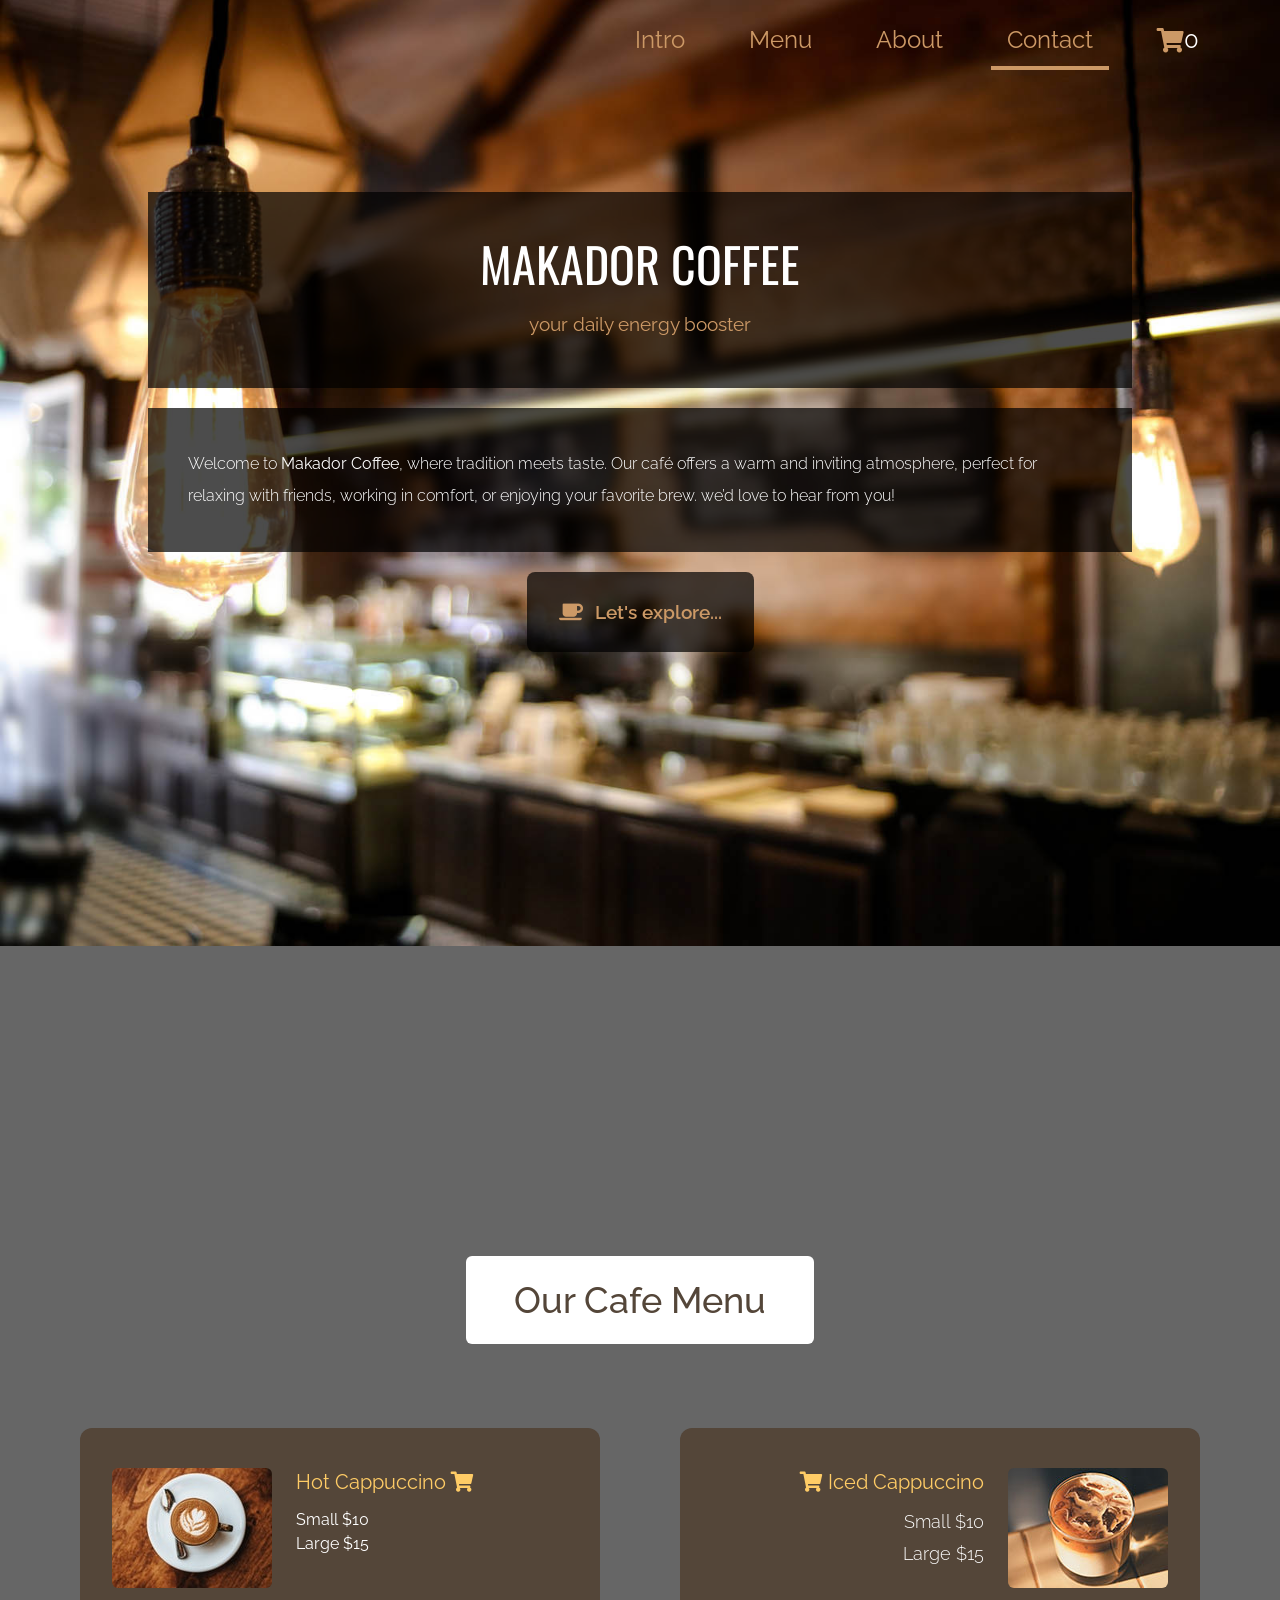
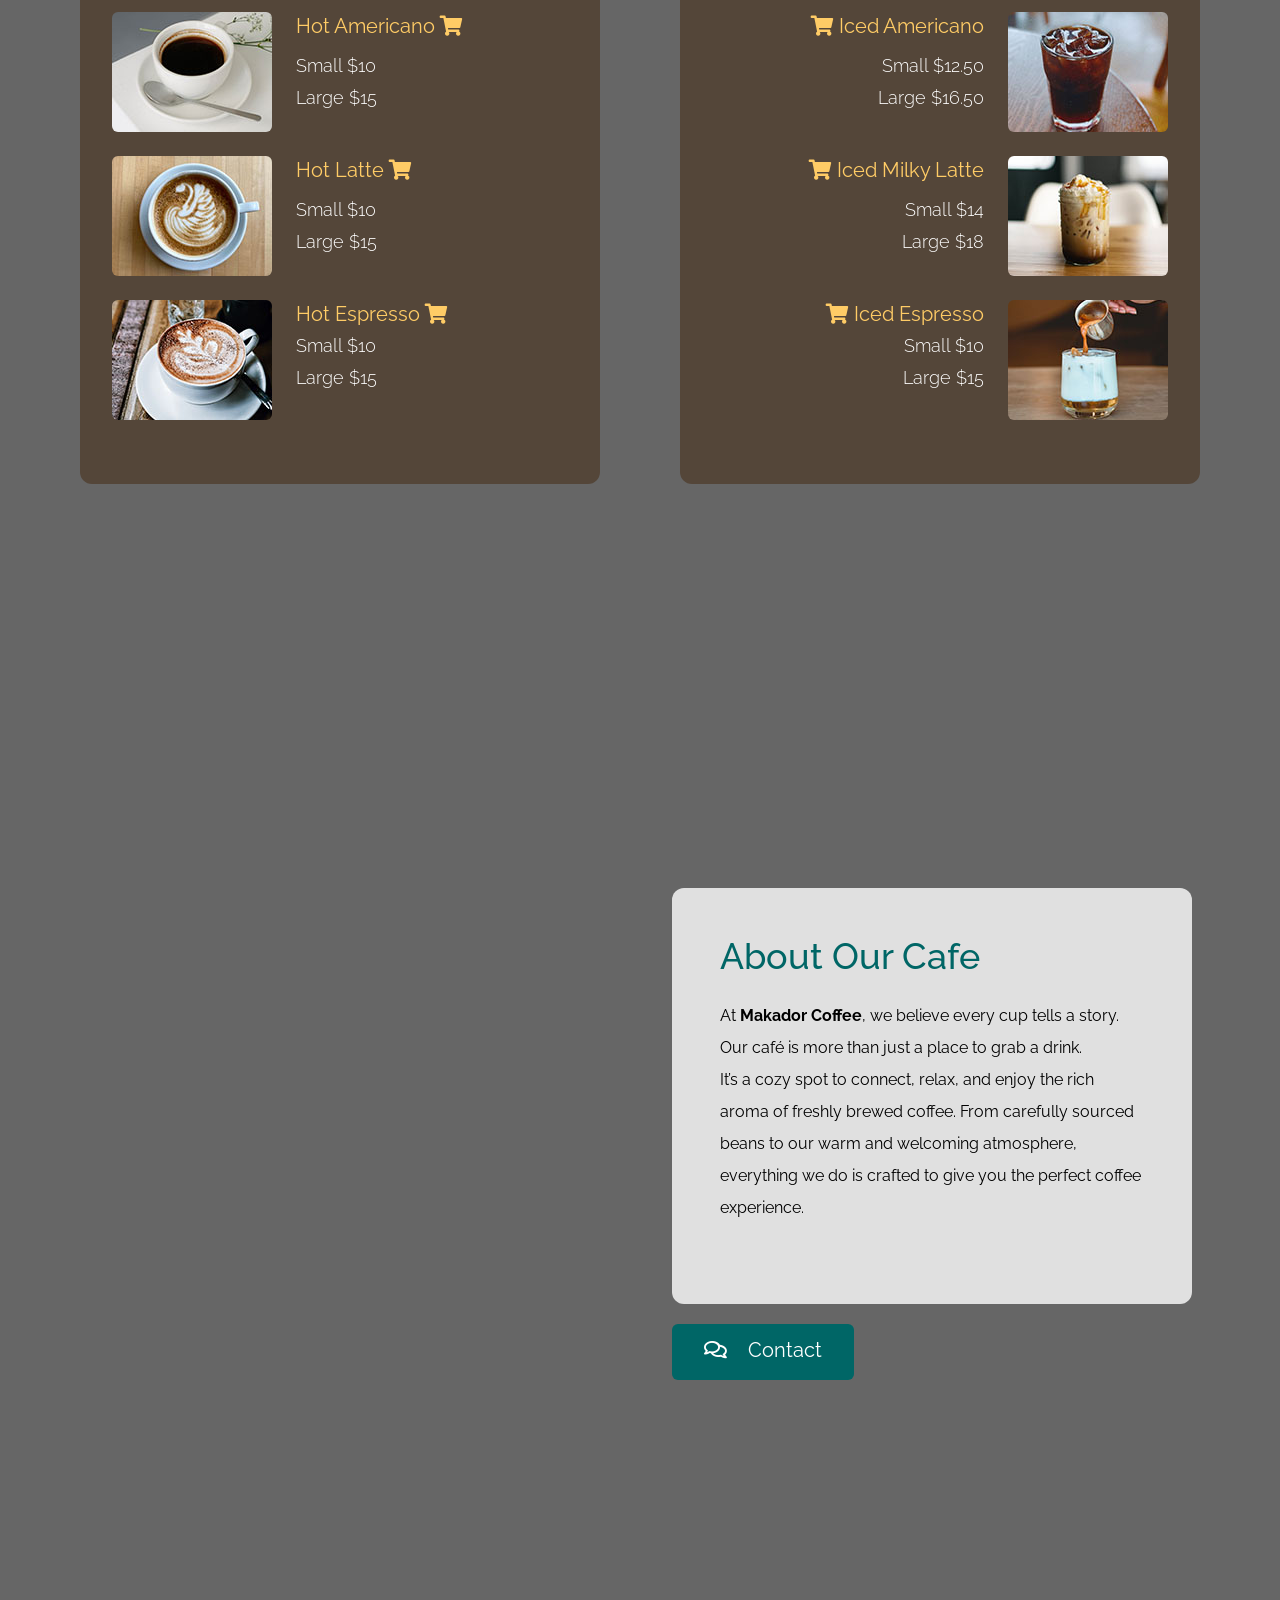
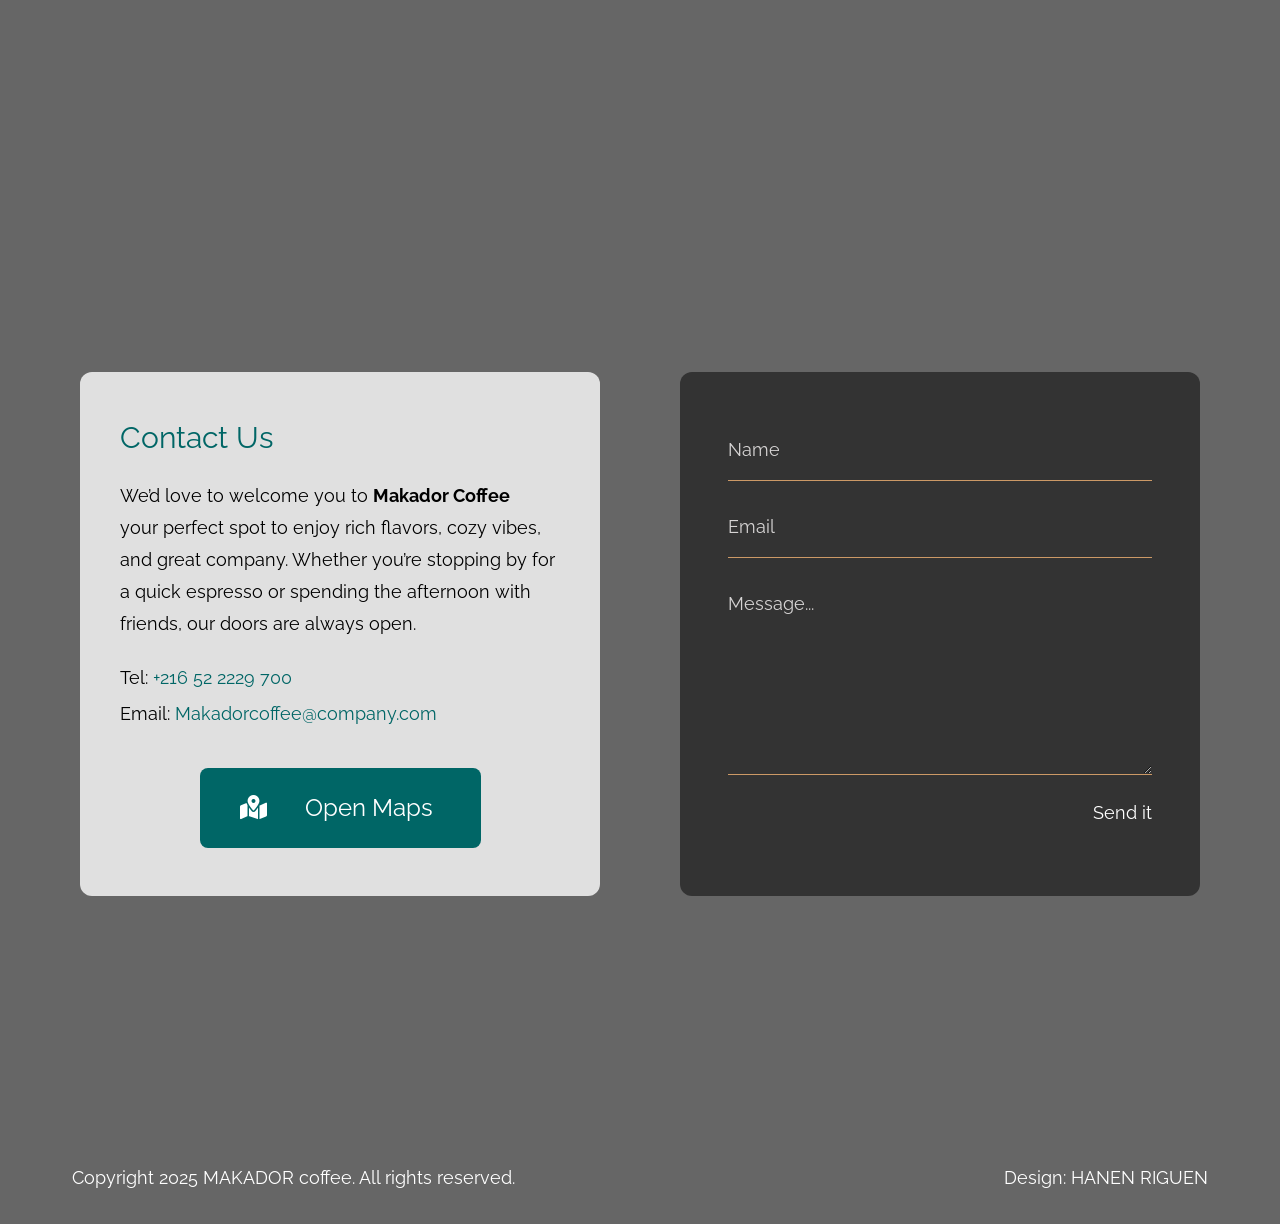
<file: index.html>
<!DOCTYPE html>
<html lang="en">
<head>
    <meta charset="UTF-8">
    <meta http-equiv="X-UA-Compatible" content="IE=edge">
    <meta name="viewport" content="width=device-width, initial-scale=1.0">
    <title>MAKADOR COFFEE</title>
    <link rel="preconnect" href="https://fonts.googleapis.com">
    <link rel="preconnect" href="https://fonts.gstatic.com" crossorigin>
    <link href="https://fonts.googleapis.com/css2?family=Raleway:wght@300;400;500;600&family=Oswald:wght@600&display=swap" rel="stylesheet">
    <link rel="stylesheet" href="css/all.min.css"> <!-- fontawesome -->
    <link rel="stylesheet" href="css/tailwind.css">
    <link rel="stylesheet" href="css/tooplate-antique-cafe.css">
</head>
<body>    
    <!-- Intro -->
    <div id="intro" class="parallax-window" data-parallax="scroll" data-image-src="img/antique-cafe-bg-01.jpg">
         <nav id="tm-nav" class="fixed w-full">
            <div class="tm-container mx-auto px-2 md:py-6 text-right">
                <button class="md:hidden py-2 px-2" id="menu-toggle"><i class="fas fa-2x fa-bars tm-text-gold"></i></button>
                <ul class="mb-3 md:mb-0 text-2xl font-normal flex justify-end flex-col md:flex-row">
                    <li class="inline-block mb-4 mx-4"><a href="#intro" class="tm-text-gold py-1 md:py-3 px-4">Intro</a></li>
                    <li class="inline-block mb-4 mx-4"><a href="#menu" class="tm-text-gold py-1 md:py-3 px-4">Menu</a></li>
                    <li class="inline-block mb-4 mx-4"><a href="#about" class="tm-text-gold py-1 md:py-3 px-4">About</a></li>
                    <li class="inline-block mb-4 mx-4"><a href="#contact" class="tm-text-gold py-1 md:py-3 px-4">Contact</a></li>
                    <li class="inline-block mb-4 mx-4 relative"> 
                        <a href="shopping.html" id="cart-link" class=" tm-text-gold tm-text-gold py-1 md:py-3 mr-4 px-4 external-link relative"> 
                        <i class="fas fa-shopping-cart text-2xl"></i> 
                        <span id="cart-count" class="absolute -top-2 -right-2 bg-red-600 text-white text-xs rounded-full px-1.5 py-0.5"> 
                            0 </span> 
                        </a> 
                    </li>
                </ul>
            </div>            
        </nav>
        

        <div class="container mx-auto px-2 tm-intro-width">
            <div class="sm:pb-60 sm:pt-48 py-20 pb-0">
                <div class="bg-black bg-opacity-70 p-12 mb-5 text-center">
                    <h1 class="text-white text-5xl tm-logo-font mb-5">
                        MAKADOR COFFEE 
                        
                    </h1>
                    <p class="tm-text-gold tm-text-2xl">your daily energy booster</p>
                </div>    
                <div class="bg-black bg-opacity-70 p-10 mb-5">
                    <p class="text-white leading-8 text-sm font-light">
                        Welcome to <strong>Makador Coffee</strong>, where tradition meets taste.  
                        Our café offers a warm and inviting atmosphere, perfect for relaxing with friends, working in comfort, or enjoying your favorite brew.  
                        we’d love to hear from you!
                    </p>
                </div>
                <div class="text-center">
                    <div class="inline-block">
                        <a href="#menu" class="flex justify-center items-center bg-black bg-opacity-70 py-6 px-8 rounded-lg font-semibold tm-text-2xl tm-text-gold hover:text-gray-200 transition">
                            <i class="fas fa-coffee mr-3"></i>
                            <span>Let's explore...</span>                        
                        </a>
                    </div>                    
                </div>                
            </div>
        </div>        
    </div>
    

    <!-- Cafe Menu -->
    <div id="menu" class="parallax-window" data-parallax="scroll" data-image-src="img/antique-cafe-bg-02.jpg">
        <div class="container mx-auto tm-container py-24 sm:py-48">
            <div class="text-center mb-16">
                <h2 class="bg-white tm-text-brown py-6 px-12 text-4xl font-medium inline-block rounded-md">Our Cafe Menu</h2>
            </div>  

            <div class="flex flex-col lg:flex-row justify-around items-center">
                <!-- Left Column -->
                <div class="flex-1 m-5 rounded-xl px-4 py-6 sm:px-8 sm:py-10 tm-bg-brown tm-item-container">
                    <div class="flex items-start mb-6 tm-menu-item">
                        <img src="img/menu-item-1.jpg" alt="Image" class="rounded-md">
                        <div class="ml-3 sm:ml-6">
                            <h3 class="text-lg sm:text-xl mb-2 sm:mb-3 tm-text-yellow">
                                Hot Cappuccino 
                                <i class="fas fa-shopping-cart cursor-pointer text-yellow-400 add-to-cart" data-item="Hot Cappuccino" data-price="10"></i>
                            </h3>
                            <div class="text-white">Small $10</div>
                            <div class="text-white">Large $15</div>
                        </div>                    
                    </div>
                    <div class="flex items-start mb-6 tm-menu-item">
                        <img src="img/menu-item-2.jpg" alt="Image" class="rounded-md">
                        <div class="ml-3 sm:ml-6">
                            <h3 class="text-lg sm:text-xl mb-2 sm:mb-3 tm-text-yellow">
                                Hot Americano
                                <i class="fas fa-shopping-cart cursor-pointer text-yellow-400 add-to-cart" data-item="Hot Americano" data-price="10"></i>
                            </h3>
                            <div class="text-white text-md sm:text-lg font-light mb-1">Small $10</div>
                            <div class="text-white text-md sm:text-lg font-light">Large $15</div>
                        </div>                    
                    </div>
                    <div class="flex items-start mb-6 tm-menu-item">
                        <img src="img/menu-item-3.jpg" alt="Image" class="rounded-md">
                        <div class="ml-3 sm:ml-6">
                            <h3 class="text-lg sm:text-xl mb-2 sm:mb-3 tm-text-yellow">
                                Hot Latte
                                <i class="fas fa-shopping-cart cursor-pointer text-yellow-400 add-to-cart" data-item="Hot Latte" data-price="10"></i>
                            </h3>
                            <div class="text-white text-md sm:text-lg font-light mb-1">Small $10</div>
                            <div class="text-white text-md sm:text-lg font-light">Large $15</div>
                        </div>                    
                    </div>
                    <div class="flex items-start mb-6 tm-menu-item">
                        <img src="img/menu-item-4.jpg" alt="Image" class="rounded-md">
                        <div class="ml-3 sm:ml-6">
                            <h3 class="text-lg sm:text-xl tm-text-yellow mb-1">
                                Hot Espresso
                                <i class="fas fa-shopping-cart cursor-pointer text-yellow-400 add-to-cart" data-item="Hot Espresso" data-price="10"></i>
                            </h3>
                            <div class="text-white text-md sm:text-lg font-light mb-1">Small $10</div>
                            <div class="text-white text-md sm:text-lg font-light">Large $15</div>
                        </div>                    
                    </div>
                </div>

                <!-- Right Column -->
                <div class="flex-1 m-5 rounded-xl px-4 py-6 sm:px-8 sm:py-10 tm-bg-brown tm-item-container">
                    <div class="flex items-start justify-end mb-6 tm-menu-item-2">
                        <div class="text-right mr-6">
                            <h3 class="text-lg sm:text-xl mb-2 sm:mb-3 tm-text-yellow">
                                <i class="fas fa-shopping-cart cursor-pointer text-yellow-400 add-to-cart" data-item="Iced Cappuccino" data-price="10"></i> Iced Cappuccino
                            </h3>
                            <div class="text-white text-md sm:text-lg font-light mb-1">Small $10</div>
                            <div class="text-white text-md sm:text-lg font-light">Large $15</div>
                        </div>
                        <img src="img/menu-item-5.jpg" alt="Image" class="rounded-md">                   
                    </div>
                    <div class="flex items-start justify-end mb-6 tm-menu-item-2">
                        <div class="text-right mr-6">
                            <h3 class="text-lg sm:text-xl mb-2 sm:mb-3 tm-text-yellow">
                                <i class="fas fa-shopping-cart cursor-pointer text-yellow-400 add-to-cart" data-item="Iced Americano" data-price="12.5"></i> Iced Americano
                            </h3>
                            <div class="text-white text-md sm:text-lg font-light mb-1">Small $12.50</div>
                            <div class="text-white text-md sm:text-lg font-light">Large $16.50</div>
                        </div>
                        <img src="img/menu-item-6.jpg" alt="Image" class="rounded-md">                    
                    </div>
                    <div class="flex items-start justify-end mb-6 tm-menu-item-2">
                        <div class="text-right mr-6">
                            <h3 class="text-lg sm:text-xl mb-2 sm:mb-3 tm-text-yellow">
                                <i class="fas fa-shopping-cart cursor-pointer text-yellow-400 add-to-cart" data-item="Iced Milky Latte" data-price="14"></i> Iced Milky Latte
                            </h3>
                            <div class="text-white text-md sm:text-lg font-light mb-1">Small $14</div>
                            <div class="text-white text-md sm:text-lg font-light">Large $18</div>
                        </div>   
                        <img src="img/menu-item-7.jpg" alt="Image" class="rounded-md">                 
                    </div>
                    <div class="flex items-start justify-end mb-6 tm-menu-item-2">
                        <div class="text-right mr-6">
                            <h3 class="text-lg sm:text-xl tm-text-yellow mb-1">
                                <i class="fas fa-shopping-cart cursor-pointer text-yellow-400 add-to-cart" data-item="Iced Espresso" data-price="10"></i> Iced Espresso
                            </h3>
                            <div class="text-white text-md sm:text-lg font-light mb-1">Small $10</div>
                            <div class="text-white text-md sm:text-lg font-light">Large $15</div>
                        </div> 
                        <img src="img/menu-item-8.jpg" alt="Image" class="rounded-md">                   
                    </div>
                </div>
            </div>
        </div>        
    </div>

    <!-- About Section -->
    <div id="about" class="parallax-window" data-parallax="scroll" data-image-src="img/antique-cafe-bg-03.jpg">
        <div class="container mx-auto tm-container py-24 sm:py-48">
            <div class="tm-item-container sm:ml-auto sm:mr-12 mx-auto sm:px-0 px-4">
                <div class="bg-white bg-opacity-80 p-12 pb-14 rounded-xl mb-5">
                    <h2 class="mb-6 tm-text-green text-4xl font-medium">About Our Cafe</h2>
                    <p class="mb-6 text-base leading-8">
                        At <strong>Makador Coffee</strong>, we believe every cup tells a story.  
                        Our café is more than just a place to grab a drink.<br>It’s a cozy spot to connect, relax, and enjoy the rich aroma of freshly brewed coffee.  
                        From carefully sourced beans to our warm and welcoming atmosphere, everything we do is crafted to give you the perfect coffee experience.  
                    </p>
                </div>
                <a href="#contact" class="inline-block tm-bg-green transition text-white text-xl pt-3 pb-4 px-8 rounded-md">
                    <i class="far fa-comments mr-4"></i>
                    Contact
                </a>
            </div>           
        </div>        
    </div>

    <!-- Contact Section -->
    <div id="contact" class="parallax-window relative" data-parallax="scroll" data-image-src="img/antique-cafe-bg-04.jpg">
        <div class="container mx-auto tm-container pt-24 pb-48 sm:py-48">
            <div class="flex flex-col lg:flex-row justify-around items-center lg:items-stretch">
                <div class="flex-1 rounded-xl px-10 py-12 m-5 bg-white bg-opacity-80 tm-item-container">
                    <h2 class="text-3xl mb-6 tm-text-green">Contact Us</h2>
                    <p class="mb-6 text-lg leading-8">
                        We’d love to welcome you to <strong>Makador Coffee</strong><br/> your perfect spot to enjoy rich flavors, cozy vibes, and great company.  
                        Whether you’re stopping by for a quick espresso or spending the afternoon with friends, our doors are always open.  
                    </p>
                    <p class="mb-10 text-lg">
                        <span class="block mb-2">
                            Tel: <a href="tel:+216522229700" class="hover:text-yellow-600 transition">+216 52 2229 700</a>
                        </span>
                        <span class="block">
                            Email: <a href="mailto:Makadorcoffee@company.com" class="hover:text-yellow-600 transition">Makadorcoffee@company.com</a>
                        </span>                        
                    </p>
                    <div class="text-center">
                        <a href="https://www.google.com/maps" class="inline-block text-white text-2xl pl-10 pr-12 py-6 rounded-lg transition tm-bg-green">
                            <i class="fas fa-map-marked-alt mr-8"></i>
                            Open Maps
                        </a>
                    </div>                    
                </div>
                <div class="flex-1 rounded-xl p-12 pb-14 m-5 bg-black bg-opacity-50 tm-item-container">
                    <form action="" method="POST" class="text-lg">
                        <input type="text" name="name" class="input w-full bg-black border-b bg-opacity-0 text-white px-0 py-4 mb-4 tm-border-gold" placeholder="Name" required />
                        <input type="email" name="email" class="input w-full bg-black border-b bg-opacity-0 text-white px-0 py-4 mb-4 tm-border-gold" placeholder="Email" required />
                        <textarea rows="6" name="message" class="input w-full bg-black border-b bg-opacity-0 text-white px-0 py-4 mb-4 tm-border-gold" placeholder="Message..." required></textarea>
                        <div class="text-right">
                            <button type="submit" class="text-white hover:text-yellow-500 transition">Send it</button>
                        </div>                        
                    </form>
                </div>
            </div>
            <footer class="absolute bottom-0 left-0 w-full">
                <div class="text-white container mx-auto tm-container p-8 text-lg flex flex-col md:flex-row justify-between">
                    <span>Copyright 2025 MAKADOR coffee. All rights reserved.</span>
                    <span class="mt-5 md:mt-0">Design: HANEN RIGUEN</span>
                </div>                
            </footer>
        </div>        
    </div>    

    <!-- Scripts -->
    <script src="js/jquery-3.6.0.min.js"></script>
    <script src="js/parallax.min.js"></script>
    <script src="js/jquery.singlePageNav.min.js"></script>
    <script>
        function checkAndShowHideMenu() {
            if(window.innerWidth < 768) {
                $('#tm-nav ul').addClass('hidden');                
            } else {
                $('#tm-nav ul').removeClass('hidden');
            }
        }

        $(function(){
            var tmNav = $('#tm-nav');
            tmNav.singlePageNav({
                filter: ':not(.external-link)' 
            });

            checkAndShowHideMenu();
            window.addEventListener('resize', checkAndShowHideMenu);

            $('#menu-toggle').click(function(){
                $('#tm-nav ul').toggleClass('hidden');
            });

            $('#tm-nav ul li').click(function(){
                if(window.innerWidth < 768) {
                    $('#tm-nav ul').addClass('hidden');
                }                
            });


            $(document).scroll(function() {
                var distanceFromTop = $(document).scrollTop();
                if(distanceFromTop > 100) {
                    tmNav.addClass('scroll');
                } else {
                    tmNav.removeClass('scroll');
                }
            });

            document.querySelectorAll('a[href^="#"]:not(.external-link)').forEach(anchor => {
                anchor.addEventListener('click', function (e) {
                    e.preventDefault();
                    document.querySelector(this.getAttribute('href')).scrollIntoView({
                        behavior: 'smooth'
                    });
                });
            });

            // --- Panier ---
            let cart = JSON.parse(localStorage.getItem("cart")) || [];

            function updateCartCount() {
                document.getElementById("cart-count").textContent = cart.length;
            }

            function addToCart(product) {
                cart.push(product);
                localStorage.setItem("cart", JSON.stringify(cart));
                updateCartCount();

                
                const toast = document.createElement('div');
                toast.textContent = `${product.name} added to cart!`;
                toast.className = 'fixed top-5 right-5 bg-yellow-500 text-black px-4 py-2 rounded shadow';
                document.body.appendChild(toast);
                setTimeout(() => toast.remove(), 2000);
            }

            document.querySelectorAll(".add-to-cart").forEach(btn => {
                btn.addEventListener("click", () => {
                    const product = {
                        name: btn.getAttribute("data-item"),
                        price: btn.getAttribute("data-price")
                    };
                    addToCart(product);
                });
            });

            updateCartCount();
        });
    </script>
</body>
</html>
</file>
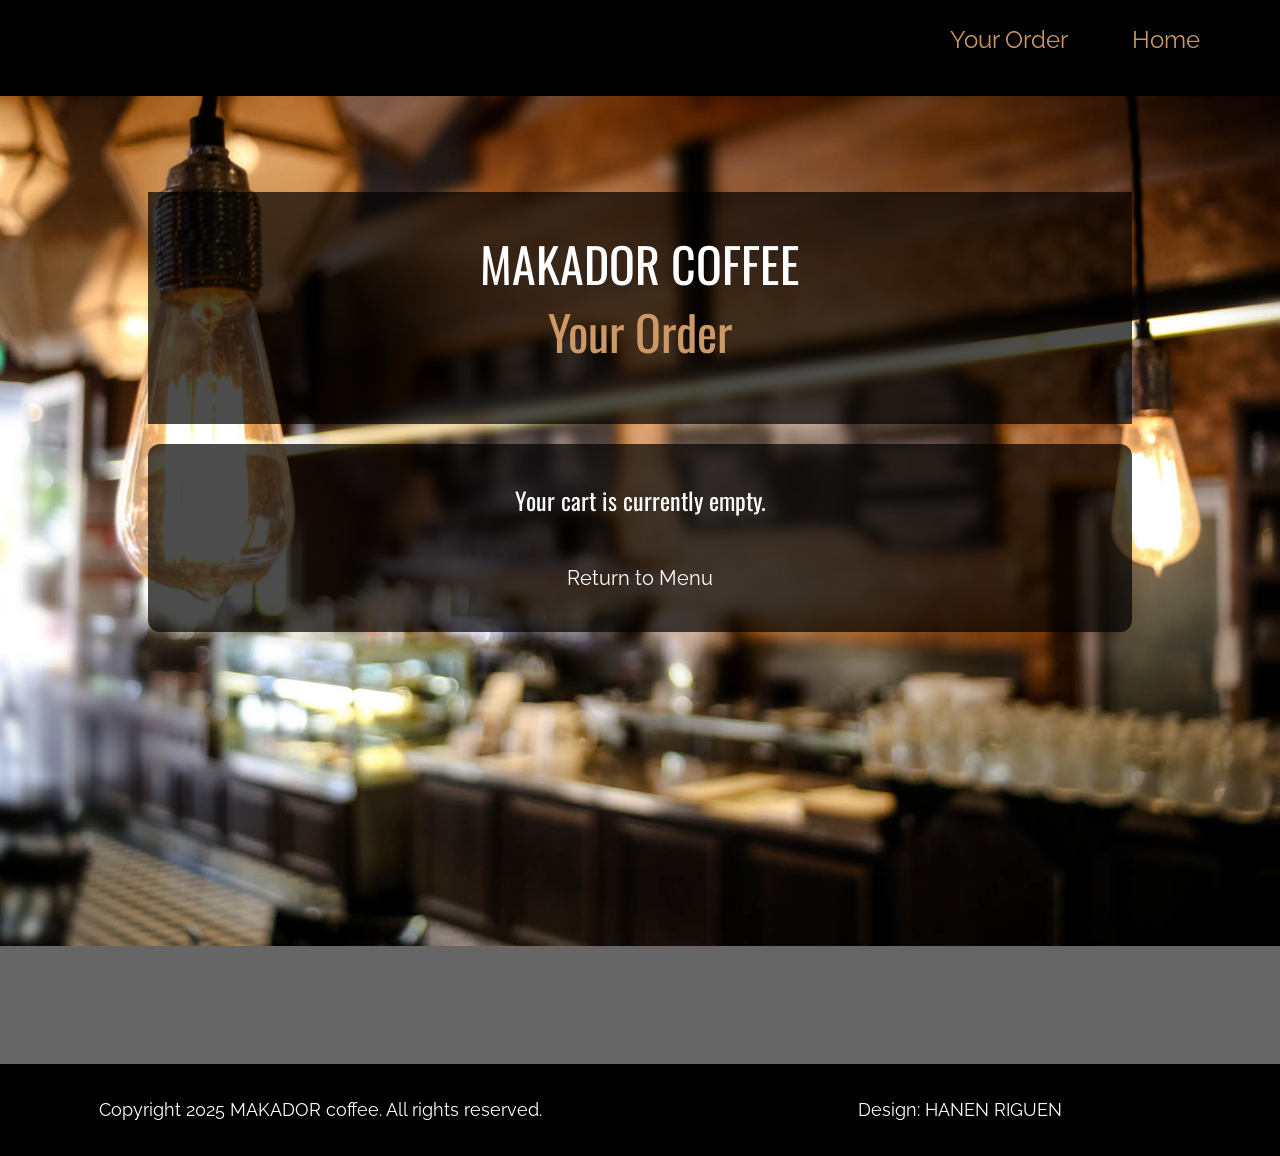
<file: shopping.html>
<!DOCTYPE html>
<html lang="en">
<head>
    <meta charset="UTF-8">
    <meta http-equiv="X-UA-Compatible" content="IE=edge">
    <meta name="viewport" content="width=device-width, initial-scale=1.0">
    <title>MAKADOR COFFEE</title>
    <link rel="preconnect" href="https://fonts.googleapis.com">
    <link rel="preconnect" href="https://fonts.gstatic.com" crossorigin>
    <link href="https://fonts.googleapis.com/css2?family=Raleway:wght@300;400;500;600&family=Oswald:wght@600&display=swap" rel="stylesheet">
    <link rel="stylesheet" href="css/all.min.css"> 
    <link rel="stylesheet" href="css/tailwind.css">
    <link rel="stylesheet" href="css/tooplate-antique-cafe.css">
    <style>
        .tm-bg-brown { background-color: #694a28; }
    </style>
</head>
<body>    
    <!-- Intro -->
    <div id="intro" class="parallax-window" data-parallax="scroll" data-image-src="img/antique-cafe-bg-01.jpg">
        <nav id="tm-nav" class="fixed w-full bg-black">
            <div class="tm-container mx-auto px-2 md:py-6 text-right">
                <ul class="mb-3 md:mb-0 text-2xl font-normal flex justify-end flex-col md:flex-row">
                    <li class="inline-block mb-4 mx-4">
                        <a href="shopping.html" class="tm-text-gold py-1 md:py-3 px-4">Your Order</a>
                    </li>
                    <li class="inline-block mb-4 mx-4">
                        <a href="index.html" class="tm-text-gold py-1 md:py-3 px-4 external-link relative">Home</a>
                    </li>  
                </ul>
            </div> 
        </nav>

        <div class="container mx-auto px-2 tm-intro-width">
            <div class="sm:pb-60 sm:pt-48 py-20 pb-0">
                <div class="bg-black bg-opacity-70 p-12 mb-5 text-center">
                    <h1 class="text-white text-5xl tm-logo-font mb-5">MAKADOR COFFEE</h1>
                    <h1 class="tm-text-gold text-5xl tm-logo-font mb-5">Your Order</h1>
                </div>    

                
                <div id="shopping-cart-container" class="w-full max-w-screen-xl mx-auto bg-black bg-opacity-70 p-10 mb-5 text-center hidden">
                    <div id="shopping-cart" class="max-w-3xl mx-auto sm:ml-0 space-y-4 p-8 tm-bg-brown rounded-xl shadow-lg">
                       
                    </div>
                </div>

                
                <div id="summary-section" class="w-full max-w-screen-xl mx-auto bg-black bg-opacity-70 p-10 mb-5 text-center hidden">
                    
                    <div class="max-w-3xl mx-auto sm:ml-0 space-y-4 p-8 tm-bg-brown rounded-xl shadow-lg">
                        <div class="flex justify-between items-center text-xl font-semibold mb-4 tm-text-brown">
                            <span class="text-white">Total Items:</span>
                            <span id="item-count-summary" class="tm-text-gold">0</span>
                        </div>
                        <div class="flex justify-between items-center text-2xl font-extrabold border-t-2 border-gray-400 ">
                            <span class="text-white">TOTAL:</span>
                            <span id="cart-total" class="tm-text-gold">$0.00</span>
                        </div>
                    </div>  
                    
                    <div style="height: 2rem;"></div>


                    
                    <div class="inline-block">
                        <a href="#menu" id="checkout-button" class="flex justify-center items-center bg-black bg-opacity-70 py-6 px-8 rounded-lg font-semibold tm-text-2xl tm-text-gold hover:text-gray-200 transition">
                            <i class="fas fa-coffee mr-3"></i>
                            <span>Proceed to Payment</span> 
                        </a>
                    </div>                                      
                  
                </div>

                <!-- Message panier vide -->
                <div id="empty-msg" class="max-w-3xl mx-auto mt-6 p-8 bg-black bg-opacity-70 p-10 mb-5 rounded-xl shadow-lg text-center text-gray-700 text-xl hidden">
                    <p class="text-white text-2xl tm-logo-font mb-5">Your cart is currently empty.</p>
                    <br>
                    <a href="index.html" class="mt-4 inline-block bg-yellow-500 hover:bg-yellow-600 text-white font-bold px-6 py-3 rounded-lg transition">
                        Return to Menu
                    </a>
                </div>

                
            </div>                     
        </div>  
    </div>
        
    <div class="flex flex-col lg:flex-row justify-around items-center" style="background-color: black;">
        <div class="text-white container mx-auto tm-container p-8 text-lg flex flex-col md:flex-row justify-center">
            <span>Copyright 2025 MAKADOR coffee. All rights reserved.</span>
        </div>  
        <div class="text-white container mx-auto tm-container p-8 text-lg flex flex-col md:flex-row justify-center">
            <span class="mt-5 md:mt-0">Design: HANEN RIGUEN</span>
        </div>  
    </div>

    <script src="js/jquery-3.6.0.min.js"></script>
    <script src="js/parallax.min.js"></script>
    <script src="js/jquery.singlePageNav.min.js"></script>
    <script>
        function checkAndShowHideMenu() {
            if(window.innerWidth < 768) {
                $('#tm-nav ul').addClass('hidden');                
            } else {
                $('#tm-nav ul').removeClass('hidden');
            }
        }

        $(function(){
            var tmNav = $('#tm-nav');
            tmNav.singlePageNav({ filter: ':not(.external-link)' });
            checkAndShowHideMenu();
            window.addEventListener('resize', checkAndShowHideMenu);

            $('#menu-toggle').click(function(){
                $('#tm-nav ul').toggleClass('hidden');
            });

            $('#tm-nav ul li').click(function(){
                if(window.innerWidth < 768) {
                    $('#tm-nav ul').addClass('hidden');
                }                
            });

            $(document).scroll(function() {
                if($(document).scrollTop() > 100) {
                    tmNav.addClass('scroll');
                } else {
                    tmNav.removeClass('scroll');
                }
            });

            document.querySelectorAll('a[href^="#"]:not(.external-link)').forEach(anchor => {
                anchor.addEventListener('click', function (e) {
                    e.preventDefault();
                    document.querySelector(this.getAttribute('href')).scrollIntoView({behavior: 'smooth'});
                });
            });
        });

        let cart = JSON.parse(localStorage.getItem("cart")) || [];

        function groupCart(cart) {
            const grouped = {};
            cart.forEach(item => {
                if (grouped[item.name]) grouped[item.name].quantity += 1;
                else grouped[item.name] = {...item, quantity: 1};
            });
            return Object.values(grouped);
        }

        function renderCart() {
            const cartContainer = document.getElementById("shopping-cart-container");
            const cartInner = document.getElementById("shopping-cart");
            const emptyMsg = document.getElementById("empty-msg");
            const summarySection = document.getElementById("summary-section");
            const cartTotalElement = document.getElementById("cart-total");
            const itemCountSummary = document.getElementById("item-count-summary");

            cartInner.innerHTML = '';
            let total = 0;

            if(cart.length === 0){
                cartContainer.classList.add('hidden');
                summarySection.classList.add('hidden');
                emptyMsg.classList.remove('hidden');
                return;
            }

            emptyMsg.classList.add('hidden');
            cartContainer.classList.remove('hidden');
            summarySection.classList.remove('hidden');

            const groupedCart = groupCart(cart);

            groupedCart.forEach(item => {
                const div = document.createElement('div');
                div.className = "flex justify-between items-center tm-bg-brown bg-opacity-80 rounded-xl p-4 shadow-lg border border-yellow-500 border-b border-white hover:shadow-2xl transition-all";

                total += parseFloat(item.price) * item.quantity;

                div.innerHTML = `
                    <div class="flex flex-col sm:flex-row sm:items-center sm:space-x-4 my-2 ml-8">
                        <span class="inline-block text-white text-xl font-semibold px-5 py-1">${item.name}</span>
                        <span class="tm-text-gold text-lg">$${item.price}</span>
                    </div>
                    <div class="flex items-center space-x-2 text-2xl">
                        <button class="bg-red-600 hover:bg-red-700 text-white px-4 py-2 rounded-lg font-bold transition" onclick="decreaseQuantity('${item.name}')">-</button>
                        <span class="text-white font-bold px-3">${item.quantity}</span>
                        <button class="bg-green-600 hover:bg-green-700 text-white px-4 py-2 rounded-lg font-bold transition" onclick="increaseQuantity('${item.name}')">+</button>
                    </div>
                `;
                cartInner.appendChild(div);
            });

            cartTotalElement.textContent = `$${total.toFixed(2)}`;
            itemCountSummary.textContent = cart.length;
        }

        function increaseQuantity(name) {
            const item = cart.find(i => i.name === name);
            if(item) cart.push(item);
            localStorage.setItem("cart", JSON.stringify(cart));
            renderCart();
        }

        function decreaseQuantity(name) {
            const index = cart.findIndex(i => i.name === name);
            if(index !== -1) cart.splice(index, 1);
            localStorage.setItem("cart", JSON.stringify(cart));
            renderCart();
        }

        renderCart();
    </script>
</body>
</html>
</file>
<file: css/tooplate-antique-cafe.css>
body {
    font-family: 'Raleway', sans-serif;
    background-color: #666;
}

p a {
	color: #FF6;
}

p a:hover {
	color: #9FF;
}

#about p a { color: #066; }
#about p a:hover { color: #F36; }

#contact p a { color: #066; }

footer span a { color: #FFF; }

.tm-logo-font {
    font-family: 'Oswald', sans-serif;
}

.tm-container {
    max-width: 1200px;
}

.parallax-window {
    min-height: 1064px;
    background: transparent;
}

.tm-text-yellow {
    color: #FC6;
}

.tm-text-gold {
    color: #CC9966;
}

.tm-text-brown {
    color: #544639;
}

.tm-text-green {
    color: #006666;
}

a.tm-bg-green:hover {
    background-color: #0a8585;
}

.tm-bg-brown {
    background-color: #544639;
}

.tm-bg-green {
    background-color: #006666;
}

.tm-border-gold {
    border-color: #CC9966;
}

.tm-intro-width {
    max-width: 1000px;
}

.tm-item-container {
    max-width: 520px;
}

.input:focus {
    outline: none !important;
    border:1px solid #CC9966;
    box-shadow: 0 0 10px #b67533;
}

input::placeholder,
textarea::placeholder { /* Chrome, Firefox, Opera, Safari 10.1+ */
    color: rgb(214, 212, 212);
    opacity: 1; /* Firefox */
}
  
input:-ms-input-placeholder,
textarea:-ms-input-placeholder { /* Internet Explorer 10-11 */
    color: rgb(214, 212, 212);
}
  
input::-ms-input-placeholder,
textarea::-ms-input-placeholder { /* Microsoft Edge */
    color: rgb(214, 212, 212);
}

#tm-nav {
    z-index: 1000;
    transition: all 0.3s ease;
}

#tm-nav.scroll {
    background-color: rgba(0,0,0,0.7);
}

#tm-nav li a {
    border-bottom-color: transparent;
    transition: all 0.3s ease;
}

#tm-nav li a.current,
#tm-nav li a:hover {
      border-bottom: 4px solid #CC9966;
}

.tm-text-2xl {
    font-size: 1.2rem;
    line-height: 2rem;
}

@media (min-width: 768px) {
    #tm-nav.scroll .tm-container {
        padding-top: 10px;
        padding-bottom: 10px;
    }
}

@media (max-width: 767px) {
    #tm-nav {
        width: auto;
        right: 0;
        border-radius: 5px;
    }
}

@media (max-width: 639px) {
    .parallax-window {
        min-height: 600px;
    }
}

@media (max-width: 370px) {
    .tm-menu-item {
        flex-direction: column;
    }

    .tm-menu-item-2 {
        flex-direction: column-reverse;
    }

    .tm-menu-item img {
        margin-bottom: 10px;
    }

    .tm-menu-item-2 img {
        margin-bottom: 10px;
    }
}
</file>
<file: css/all.min.css>
.fa,.fab,.fad,.fal,.far,.fas{-moz-osx-font-smoothing:grayscale;-webkit-font-smoothing:antialiased;display:inline-block;font-style:normal;font-variant:normal;text-rendering:auto;line-height:1}.fa-lg{font-size:1.33333em;line-height:.75em;vertical-align:-.0667em}.fa-xs{font-size:.75em}.fa-sm{font-size:.875em}.fa-1x{font-size:1em}.fa-2x{font-size:2em}.fa-3x{font-size:3em}.fa-4x{font-size:4em}.fa-5x{font-size:5em}.fa-6x{font-size:6em}.fa-7x{font-size:7em}.fa-8x{font-size:8em}.fa-9x{font-size:9em}.fa-10x{font-size:10em}.fa-fw{text-align:center;width:1.25em}.fa-ul{list-style-type:none;margin-left:2.5em;padding-left:0}.fa-ul>li{position:relative}.fa-li{left:-2em;position:absolute;text-align:center;width:2em;line-height:inherit}.fa-border{border:.08em solid #eee;border-radius:.1em;padding:.2em .25em .15em}.fa-pull-left{float:left}.fa-pull-right{float:right}.fa.fa-pull-left,.fab.fa-pull-left,.fal.fa-pull-left,.far.fa-pull-left,.fas.fa-pull-left{margin-right:.3em}.fa.fa-pull-right,.fab.fa-pull-right,.fal.fa-pull-right,.far.fa-pull-right,.fas.fa-pull-right{margin-left:.3em}.fa-spin{-webkit-animation:fa-spin 2s linear infinite;animation:fa-spin 2s linear infinite}.fa-pulse{-webkit-animation:fa-spin 1s steps(8) infinite;animation:fa-spin 1s steps(8) infinite}@-webkit-keyframes fa-spin{0%{-webkit-transform:rotate(0deg);transform:rotate(0deg)}to{-webkit-transform:rotate(1turn);transform:rotate(1turn)}}@keyframes fa-spin{0%{-webkit-transform:rotate(0deg);transform:rotate(0deg)}to{-webkit-transform:rotate(1turn);transform:rotate(1turn)}}.fa-rotate-90{-ms-filter:"progid:DXImageTransform.Microsoft.BasicImage(rotation=1)";-webkit-transform:rotate(90deg);transform:rotate(90deg)}.fa-rotate-180{-ms-filter:"progid:DXImageTransform.Microsoft.BasicImage(rotation=2)";-webkit-transform:rotate(180deg);transform:rotate(180deg)}.fa-rotate-270{-ms-filter:"progid:DXImageTransform.Microsoft.BasicImage(rotation=3)";-webkit-transform:rotate(270deg);transform:rotate(270deg)}.fa-flip-horizontal{-ms-filter:"progid:DXImageTransform.Microsoft.BasicImage(rotation=0, mirror=1)";-webkit-transform:scaleX(-1);transform:scaleX(-1)}.fa-flip-vertical{-webkit-transform:scaleY(-1);transform:scaleY(-1)}.fa-flip-both,.fa-flip-horizontal.fa-flip-vertical,.fa-flip-vertical{-ms-filter:"progid:DXImageTransform.Microsoft.BasicImage(rotation=2, mirror=1)"}.fa-flip-both,.fa-flip-horizontal.fa-flip-vertical{-webkit-transform:scale(-1);transform:scale(-1)}:root .fa-flip-both,:root .fa-flip-horizontal,:root .fa-flip-vertical,:root .fa-rotate-90,:root .fa-rotate-180,:root .fa-rotate-270{-webkit-filter:none;filter:none}.fa-stack{display:inline-block;height:2em;line-height:2em;position:relative;vertical-align:middle;width:2.5em}.fa-stack-1x,.fa-stack-2x{left:0;position:absolute;text-align:center;width:100%}.fa-stack-1x{line-height:inherit}.fa-stack-2x{font-size:2em}.fa-inverse{color:#fff}.fa-500px:before{content:"\f26e"}.fa-accessible-icon:before{content:"\f368"}.fa-accusoft:before{content:"\f369"}.fa-acquisitions-incorporated:before{content:"\f6af"}.fa-ad:before{content:"\f641"}.fa-address-book:before{content:"\f2b9"}.fa-address-card:before{content:"\f2bb"}.fa-adjust:before{content:"\f042"}.fa-adn:before{content:"\f170"}.fa-adversal:before{content:"\f36a"}.fa-affiliatetheme:before{content:"\f36b"}.fa-air-freshener:before{content:"\f5d0"}.fa-airbnb:before{content:"\f834"}.fa-algolia:before{content:"\f36c"}.fa-align-center:before{content:"\f037"}.fa-align-justify:before{content:"\f039"}.fa-align-left:before{content:"\f036"}.fa-align-right:before{content:"\f038"}.fa-alipay:before{content:"\f642"}.fa-allergies:before{content:"\f461"}.fa-amazon:before{content:"\f270"}.fa-amazon-pay:before{content:"\f42c"}.fa-ambulance:before{content:"\f0f9"}.fa-american-sign-language-interpreting:before{content:"\f2a3"}.fa-amilia:before{content:"\f36d"}.fa-anchor:before{content:"\f13d"}.fa-android:before{content:"\f17b"}.fa-angellist:before{content:"\f209"}.fa-angle-double-down:before{content:"\f103"}.fa-angle-double-left:before{content:"\f100"}.fa-angle-double-right:before{content:"\f101"}.fa-angle-double-up:before{content:"\f102"}.fa-angle-down:before{content:"\f107"}.fa-angle-left:before{content:"\f104"}.fa-angle-right:before{content:"\f105"}.fa-angle-up:before{content:"\f106"}.fa-angry:before{content:"\f556"}.fa-angrycreative:before{content:"\f36e"}.fa-angular:before{content:"\f420"}.fa-ankh:before{content:"\f644"}.fa-app-store:before{content:"\f36f"}.fa-app-store-ios:before{content:"\f370"}.fa-apper:before{content:"\f371"}.fa-apple:before{content:"\f179"}.fa-apple-alt:before{content:"\f5d1"}.fa-apple-pay:before{content:"\f415"}.fa-archive:before{content:"\f187"}.fa-archway:before{content:"\f557"}.fa-arrow-alt-circle-down:before{content:"\f358"}.fa-arrow-alt-circle-left:before{content:"\f359"}.fa-arrow-alt-circle-right:before{content:"\f35a"}.fa-arrow-alt-circle-up:before{content:"\f35b"}.fa-arrow-circle-down:before{content:"\f0ab"}.fa-arrow-circle-left:before{content:"\f0a8"}.fa-arrow-circle-right:before{content:"\f0a9"}.fa-arrow-circle-up:before{content:"\f0aa"}.fa-arrow-down:before{content:"\f063"}.fa-arrow-left:before{content:"\f060"}.fa-arrow-right:before{content:"\f061"}.fa-arrow-up:before{content:"\f062"}.fa-arrows-alt:before{content:"\f0b2"}.fa-arrows-alt-h:before{content:"\f337"}.fa-arrows-alt-v:before{content:"\f338"}.fa-artstation:before{content:"\f77a"}.fa-assistive-listening-systems:before{content:"\f2a2"}.fa-asterisk:before{content:"\f069"}.fa-asymmetrik:before{content:"\f372"}.fa-at:before{content:"\f1fa"}.fa-atlas:before{content:"\f558"}.fa-atlassian:before{content:"\f77b"}.fa-atom:before{content:"\f5d2"}.fa-audible:before{content:"\f373"}.fa-audio-description:before{content:"\f29e"}.fa-autoprefixer:before{content:"\f41c"}.fa-avianex:before{content:"\f374"}.fa-aviato:before{content:"\f421"}.fa-award:before{content:"\f559"}.fa-aws:before{content:"\f375"}.fa-baby:before{content:"\f77c"}.fa-baby-carriage:before{content:"\f77d"}.fa-backspace:before{content:"\f55a"}.fa-backward:before{content:"\f04a"}.fa-bacon:before{content:"\f7e5"}.fa-bacteria:before{content:"\e059"}.fa-bacterium:before{content:"\e05a"}.fa-bahai:before{content:"\f666"}.fa-balance-scale:before{content:"\f24e"}.fa-balance-scale-left:before{content:"\f515"}.fa-balance-scale-right:before{content:"\f516"}.fa-ban:before{content:"\f05e"}.fa-band-aid:before{content:"\f462"}.fa-bandcamp:before{content:"\f2d5"}.fa-barcode:before{content:"\f02a"}.fa-bars:before{content:"\f0c9"}.fa-baseball-ball:before{content:"\f433"}.fa-basketball-ball:before{content:"\f434"}.fa-bath:before{content:"\f2cd"}.fa-battery-empty:before{content:"\f244"}.fa-battery-full:before{content:"\f240"}.fa-battery-half:before{content:"\f242"}.fa-battery-quarter:before{content:"\f243"}.fa-battery-three-quarters:before{content:"\f241"}.fa-battle-net:before{content:"\f835"}.fa-bed:before{content:"\f236"}.fa-beer:before{content:"\f0fc"}.fa-behance:before{content:"\f1b4"}.fa-behance-square:before{content:"\f1b5"}.fa-bell:before{content:"\f0f3"}.fa-bell-slash:before{content:"\f1f6"}.fa-bezier-curve:before{content:"\f55b"}.fa-bible:before{content:"\f647"}.fa-bicycle:before{content:"\f206"}.fa-biking:before{content:"\f84a"}.fa-bimobject:before{content:"\f378"}.fa-binoculars:before{content:"\f1e5"}.fa-biohazard:before{content:"\f780"}.fa-birthday-cake:before{content:"\f1fd"}.fa-bitbucket:before{content:"\f171"}.fa-bitcoin:before{content:"\f379"}.fa-bity:before{content:"\f37a"}.fa-black-tie:before{content:"\f27e"}.fa-blackberry:before{content:"\f37b"}.fa-blender:before{content:"\f517"}.fa-blender-phone:before{content:"\f6b6"}.fa-blind:before{content:"\f29d"}.fa-blog:before{content:"\f781"}.fa-blogger:before{content:"\f37c"}.fa-blogger-b:before{content:"\f37d"}.fa-bluetooth:before{content:"\f293"}.fa-bluetooth-b:before{content:"\f294"}.fa-bold:before{content:"\f032"}.fa-bolt:before{content:"\f0e7"}.fa-bomb:before{content:"\f1e2"}.fa-bone:before{content:"\f5d7"}.fa-bong:before{content:"\f55c"}.fa-book:before{content:"\f02d"}.fa-book-dead:before{content:"\f6b7"}.fa-book-medical:before{content:"\f7e6"}.fa-book-open:before{content:"\f518"}.fa-book-reader:before{content:"\f5da"}.fa-bookmark:before{content:"\f02e"}.fa-bootstrap:before{content:"\f836"}.fa-border-all:before{content:"\f84c"}.fa-border-none:before{content:"\f850"}.fa-border-style:before{content:"\f853"}.fa-bowling-ball:before{content:"\f436"}.fa-box:before{content:"\f466"}.fa-box-open:before{content:"\f49e"}.fa-box-tissue:before{content:"\e05b"}.fa-boxes:before{content:"\f468"}.fa-braille:before{content:"\f2a1"}.fa-brain:before{content:"\f5dc"}.fa-bread-slice:before{content:"\f7ec"}.fa-briefcase:before{content:"\f0b1"}.fa-briefcase-medical:before{content:"\f469"}.fa-broadcast-tower:before{content:"\f519"}.fa-broom:before{content:"\f51a"}.fa-brush:before{content:"\f55d"}.fa-btc:before{content:"\f15a"}.fa-buffer:before{content:"\f837"}.fa-bug:before{content:"\f188"}.fa-building:before{content:"\f1ad"}.fa-bullhorn:before{content:"\f0a1"}.fa-bullseye:before{content:"\f140"}.fa-burn:before{content:"\f46a"}.fa-buromobelexperte:before{content:"\f37f"}.fa-bus:before{content:"\f207"}.fa-bus-alt:before{content:"\f55e"}.fa-business-time:before{content:"\f64a"}.fa-buy-n-large:before{content:"\f8a6"}.fa-buysellads:before{content:"\f20d"}.fa-calculator:before{content:"\f1ec"}.fa-calendar:before{content:"\f133"}.fa-calendar-alt:before{content:"\f073"}.fa-calendar-check:before{content:"\f274"}.fa-calendar-day:before{content:"\f783"}.fa-calendar-minus:before{content:"\f272"}.fa-calendar-plus:before{content:"\f271"}.fa-calendar-times:before{content:"\f273"}.fa-calendar-week:before{content:"\f784"}.fa-camera:before{content:"\f030"}.fa-camera-retro:before{content:"\f083"}.fa-campground:before{content:"\f6bb"}.fa-canadian-maple-leaf:before{content:"\f785"}.fa-candy-cane:before{content:"\f786"}.fa-cannabis:before{content:"\f55f"}.fa-capsules:before{content:"\f46b"}.fa-car:before{content:"\f1b9"}.fa-car-alt:before{content:"\f5de"}.fa-car-battery:before{content:"\f5df"}.fa-car-crash:before{content:"\f5e1"}.fa-car-side:before{content:"\f5e4"}.fa-caravan:before{content:"\f8ff"}.fa-caret-down:before{content:"\f0d7"}.fa-caret-left:before{content:"\f0d9"}.fa-caret-right:before{content:"\f0da"}.fa-caret-square-down:before{content:"\f150"}.fa-caret-square-left:before{content:"\f191"}.fa-caret-square-right:before{content:"\f152"}.fa-caret-square-up:before{content:"\f151"}.fa-caret-up:before{content:"\f0d8"}.fa-carrot:before{content:"\f787"}.fa-cart-arrow-down:before{content:"\f218"}.fa-cart-plus:before{content:"\f217"}.fa-cash-register:before{content:"\f788"}.fa-cat:before{content:"\f6be"}.fa-cc-amazon-pay:before{content:"\f42d"}.fa-cc-amex:before{content:"\f1f3"}.fa-cc-apple-pay:before{content:"\f416"}.fa-cc-diners-club:before{content:"\f24c"}.fa-cc-discover:before{content:"\f1f2"}.fa-cc-jcb:before{content:"\f24b"}.fa-cc-mastercard:before{content:"\f1f1"}.fa-cc-paypal:before{content:"\f1f4"}.fa-cc-stripe:before{content:"\f1f5"}.fa-cc-visa:before{content:"\f1f0"}.fa-centercode:before{content:"\f380"}.fa-centos:before{content:"\f789"}.fa-certificate:before{content:"\f0a3"}.fa-chair:before{content:"\f6c0"}.fa-chalkboard:before{content:"\f51b"}.fa-chalkboard-teacher:before{content:"\f51c"}.fa-charging-station:before{content:"\f5e7"}.fa-chart-area:before{content:"\f1fe"}.fa-chart-bar:before{content:"\f080"}.fa-chart-line:before{content:"\f201"}.fa-chart-pie:before{content:"\f200"}.fa-check:before{content:"\f00c"}.fa-check-circle:before{content:"\f058"}.fa-check-double:before{content:"\f560"}.fa-check-square:before{content:"\f14a"}.fa-cheese:before{content:"\f7ef"}.fa-chess:before{content:"\f439"}.fa-chess-bishop:before{content:"\f43a"}.fa-chess-board:before{content:"\f43c"}.fa-chess-king:before{content:"\f43f"}.fa-chess-knight:before{content:"\f441"}.fa-chess-pawn:before{content:"\f443"}.fa-chess-queen:before{content:"\f445"}.fa-chess-rook:before{content:"\f447"}.fa-chevron-circle-down:before{content:"\f13a"}.fa-chevron-circle-left:before{content:"\f137"}.fa-chevron-circle-right:before{content:"\f138"}.fa-chevron-circle-up:before{content:"\f139"}.fa-chevron-down:before{content:"\f078"}.fa-chevron-left:before{content:"\f053"}.fa-chevron-right:before{content:"\f054"}.fa-chevron-up:before{content:"\f077"}.fa-child:before{content:"\f1ae"}.fa-chrome:before{content:"\f268"}.fa-chromecast:before{content:"\f838"}.fa-church:before{content:"\f51d"}.fa-circle:before{content:"\f111"}.fa-circle-notch:before{content:"\f1ce"}.fa-city:before{content:"\f64f"}.fa-clinic-medical:before{content:"\f7f2"}.fa-clipboard:before{content:"\f328"}.fa-clipboard-check:before{content:"\f46c"}.fa-clipboard-list:before{content:"\f46d"}.fa-clock:before{content:"\f017"}.fa-clone:before{content:"\f24d"}.fa-closed-captioning:before{content:"\f20a"}.fa-cloud:before{content:"\f0c2"}.fa-cloud-download-alt:before{content:"\f381"}.fa-cloud-meatball:before{content:"\f73b"}.fa-cloud-moon:before{content:"\f6c3"}.fa-cloud-moon-rain:before{content:"\f73c"}.fa-cloud-rain:before{content:"\f73d"}.fa-cloud-showers-heavy:before{content:"\f740"}.fa-cloud-sun:before{content:"\f6c4"}.fa-cloud-sun-rain:before{content:"\f743"}.fa-cloud-upload-alt:before{content:"\f382"}.fa-cloudflare:before{content:"\e07d"}.fa-cloudscale:before{content:"\f383"}.fa-cloudsmith:before{content:"\f384"}.fa-cloudversify:before{content:"\f385"}.fa-cocktail:before{content:"\f561"}.fa-code:before{content:"\f121"}.fa-code-branch:before{content:"\f126"}.fa-codepen:before{content:"\f1cb"}.fa-codiepie:before{content:"\f284"}.fa-coffee:before{content:"\f0f4"}.fa-cog:before{content:"\f013"}.fa-cogs:before{content:"\f085"}.fa-coins:before{content:"\f51e"}.fa-columns:before{content:"\f0db"}.fa-comment:before{content:"\f075"}.fa-comment-alt:before{content:"\f27a"}.fa-comment-dollar:before{content:"\f651"}.fa-comment-dots:before{content:"\f4ad"}.fa-comment-medical:before{content:"\f7f5"}.fa-comment-slash:before{content:"\f4b3"}.fa-comments:before{content:"\f086"}.fa-comments-dollar:before{content:"\f653"}.fa-compact-disc:before{content:"\f51f"}.fa-compass:before{content:"\f14e"}.fa-compress:before{content:"\f066"}.fa-compress-alt:before{content:"\f422"}.fa-compress-arrows-alt:before{content:"\f78c"}.fa-concierge-bell:before{content:"\f562"}.fa-confluence:before{content:"\f78d"}.fa-connectdevelop:before{content:"\f20e"}.fa-contao:before{content:"\f26d"}.fa-cookie:before{content:"\f563"}.fa-cookie-bite:before{content:"\f564"}.fa-copy:before{content:"\f0c5"}.fa-copyright:before{content:"\f1f9"}.fa-cotton-bureau:before{content:"\f89e"}.fa-couch:before{content:"\f4b8"}.fa-cpanel:before{content:"\f388"}.fa-creative-commons:before{content:"\f25e"}.fa-creative-commons-by:before{content:"\f4e7"}.fa-creative-commons-nc:before{content:"\f4e8"}.fa-creative-commons-nc-eu:before{content:"\f4e9"}.fa-creative-commons-nc-jp:before{content:"\f4ea"}.fa-creative-commons-nd:before{content:"\f4eb"}.fa-creative-commons-pd:before{content:"\f4ec"}.fa-creative-commons-pd-alt:before{content:"\f4ed"}.fa-creative-commons-remix:before{content:"\f4ee"}.fa-creative-commons-sa:before{content:"\f4ef"}.fa-creative-commons-sampling:before{content:"\f4f0"}.fa-creative-commons-sampling-plus:before{content:"\f4f1"}.fa-creative-commons-share:before{content:"\f4f2"}.fa-creative-commons-zero:before{content:"\f4f3"}.fa-credit-card:before{content:"\f09d"}.fa-critical-role:before{content:"\f6c9"}.fa-crop:before{content:"\f125"}.fa-crop-alt:before{content:"\f565"}.fa-cross:before{content:"\f654"}.fa-crosshairs:before{content:"\f05b"}.fa-crow:before{content:"\f520"}.fa-crown:before{content:"\f521"}.fa-crutch:before{content:"\f7f7"}.fa-css3:before{content:"\f13c"}.fa-css3-alt:before{content:"\f38b"}.fa-cube:before{content:"\f1b2"}.fa-cubes:before{content:"\f1b3"}.fa-cut:before{content:"\f0c4"}.fa-cuttlefish:before{content:"\f38c"}.fa-d-and-d:before{content:"\f38d"}.fa-d-and-d-beyond:before{content:"\f6ca"}.fa-dailymotion:before{content:"\e052"}.fa-dashcube:before{content:"\f210"}.fa-database:before{content:"\f1c0"}.fa-deaf:before{content:"\f2a4"}.fa-deezer:before{content:"\e077"}.fa-delicious:before{content:"\f1a5"}.fa-democrat:before{content:"\f747"}.fa-deploydog:before{content:"\f38e"}.fa-deskpro:before{content:"\f38f"}.fa-desktop:before{content:"\f108"}.fa-dev:before{content:"\f6cc"}.fa-deviantart:before{content:"\f1bd"}.fa-dharmachakra:before{content:"\f655"}.fa-dhl:before{content:"\f790"}.fa-diagnoses:before{content:"\f470"}.fa-diaspora:before{content:"\f791"}.fa-dice:before{content:"\f522"}.fa-dice-d20:before{content:"\f6cf"}.fa-dice-d6:before{content:"\f6d1"}.fa-dice-five:before{content:"\f523"}.fa-dice-four:before{content:"\f524"}.fa-dice-one:before{content:"\f525"}.fa-dice-six:before{content:"\f526"}.fa-dice-three:before{content:"\f527"}.fa-dice-two:before{content:"\f528"}.fa-digg:before{content:"\f1a6"}.fa-digital-ocean:before{content:"\f391"}.fa-digital-tachograph:before{content:"\f566"}.fa-directions:before{content:"\f5eb"}.fa-discord:before{content:"\f392"}.fa-discourse:before{content:"\f393"}.fa-disease:before{content:"\f7fa"}.fa-divide:before{content:"\f529"}.fa-dizzy:before{content:"\f567"}.fa-dna:before{content:"\f471"}.fa-dochub:before{content:"\f394"}.fa-docker:before{content:"\f395"}.fa-dog:before{content:"\f6d3"}.fa-dollar-sign:before{content:"\f155"}.fa-dolly:before{content:"\f472"}.fa-dolly-flatbed:before{content:"\f474"}.fa-donate:before{content:"\f4b9"}.fa-door-closed:before{content:"\f52a"}.fa-door-open:before{content:"\f52b"}.fa-dot-circle:before{content:"\f192"}.fa-dove:before{content:"\f4ba"}.fa-download:before{content:"\f019"}.fa-draft2digital:before{content:"\f396"}.fa-drafting-compass:before{content:"\f568"}.fa-dragon:before{content:"\f6d5"}.fa-draw-polygon:before{content:"\f5ee"}.fa-dribbble:before{content:"\f17d"}.fa-dribbble-square:before{content:"\f397"}.fa-dropbox:before{content:"\f16b"}.fa-drum:before{content:"\f569"}.fa-drum-steelpan:before{content:"\f56a"}.fa-drumstick-bite:before{content:"\f6d7"}.fa-drupal:before{content:"\f1a9"}.fa-dumbbell:before{content:"\f44b"}.fa-dumpster:before{content:"\f793"}.fa-dumpster-fire:before{content:"\f794"}.fa-dungeon:before{content:"\f6d9"}.fa-dyalog:before{content:"\f399"}.fa-earlybirds:before{content:"\f39a"}.fa-ebay:before{content:"\f4f4"}.fa-edge:before{content:"\f282"}.fa-edge-legacy:before{content:"\e078"}.fa-edit:before{content:"\f044"}.fa-egg:before{content:"\f7fb"}.fa-eject:before{content:"\f052"}.fa-elementor:before{content:"\f430"}.fa-ellipsis-h:before{content:"\f141"}.fa-ellipsis-v:before{content:"\f142"}.fa-ello:before{content:"\f5f1"}.fa-ember:before{content:"\f423"}.fa-empire:before{content:"\f1d1"}.fa-envelope:before{content:"\f0e0"}.fa-envelope-open:before{content:"\f2b6"}.fa-envelope-open-text:before{content:"\f658"}.fa-envelope-square:before{content:"\f199"}.fa-envira:before{content:"\f299"}.fa-equals:before{content:"\f52c"}.fa-eraser:before{content:"\f12d"}.fa-erlang:before{content:"\f39d"}.fa-ethereum:before{content:"\f42e"}.fa-ethernet:before{content:"\f796"}.fa-etsy:before{content:"\f2d7"}.fa-euro-sign:before{content:"\f153"}.fa-evernote:before{content:"\f839"}.fa-exchange-alt:before{content:"\f362"}.fa-exclamation:before{content:"\f12a"}.fa-exclamation-circle:before{content:"\f06a"}.fa-exclamation-triangle:before{content:"\f071"}.fa-expand:before{content:"\f065"}.fa-expand-alt:before{content:"\f424"}.fa-expand-arrows-alt:before{content:"\f31e"}.fa-expeditedssl:before{content:"\f23e"}.fa-external-link-alt:before{content:"\f35d"}.fa-external-link-square-alt:before{content:"\f360"}.fa-eye:before{content:"\f06e"}.fa-eye-dropper:before{content:"\f1fb"}.fa-eye-slash:before{content:"\f070"}.fa-facebook:before{content:"\f09a"}.fa-facebook-f:before{content:"\f39e"}.fa-facebook-messenger:before{content:"\f39f"}.fa-facebook-square:before{content:"\f082"}.fa-fan:before{content:"\f863"}.fa-fantasy-flight-games:before{content:"\f6dc"}.fa-fast-backward:before{content:"\f049"}.fa-fast-forward:before{content:"\f050"}.fa-faucet:before{content:"\e005"}.fa-fax:before{content:"\f1ac"}.fa-feather:before{content:"\f52d"}.fa-feather-alt:before{content:"\f56b"}.fa-fedex:before{content:"\f797"}.fa-fedora:before{content:"\f798"}.fa-female:before{content:"\f182"}.fa-fighter-jet:before{content:"\f0fb"}.fa-figma:before{content:"\f799"}.fa-file:before{content:"\f15b"}.fa-file-alt:before{content:"\f15c"}.fa-file-archive:before{content:"\f1c6"}.fa-file-audio:before{content:"\f1c7"}.fa-file-code:before{content:"\f1c9"}.fa-file-contract:before{content:"\f56c"}.fa-file-csv:before{content:"\f6dd"}.fa-file-download:before{content:"\f56d"}.fa-file-excel:before{content:"\f1c3"}.fa-file-export:before{content:"\f56e"}.fa-file-image:before{content:"\f1c5"}.fa-file-import:before{content:"\f56f"}.fa-file-invoice:before{content:"\f570"}.fa-file-invoice-dollar:before{content:"\f571"}.fa-file-medical:before{content:"\f477"}.fa-file-medical-alt:before{content:"\f478"}.fa-file-pdf:before{content:"\f1c1"}.fa-file-powerpoint:before{content:"\f1c4"}.fa-file-prescription:before{content:"\f572"}.fa-file-signature:before{content:"\f573"}.fa-file-upload:before{content:"\f574"}.fa-file-video:before{content:"\f1c8"}.fa-file-word:before{content:"\f1c2"}.fa-fill:before{content:"\f575"}.fa-fill-drip:before{content:"\f576"}.fa-film:before{content:"\f008"}.fa-filter:before{content:"\f0b0"}.fa-fingerprint:before{content:"\f577"}.fa-fire:before{content:"\f06d"}.fa-fire-alt:before{content:"\f7e4"}.fa-fire-extinguisher:before{content:"\f134"}.fa-firefox:before{content:"\f269"}.fa-firefox-browser:before{content:"\e007"}.fa-first-aid:before{content:"\f479"}.fa-first-order:before{content:"\f2b0"}.fa-first-order-alt:before{content:"\f50a"}.fa-firstdraft:before{content:"\f3a1"}.fa-fish:before{content:"\f578"}.fa-fist-raised:before{content:"\f6de"}.fa-flag:before{content:"\f024"}.fa-flag-checkered:before{content:"\f11e"}.fa-flag-usa:before{content:"\f74d"}.fa-flask:before{content:"\f0c3"}.fa-flickr:before{content:"\f16e"}.fa-flipboard:before{content:"\f44d"}.fa-flushed:before{content:"\f579"}.fa-fly:before{content:"\f417"}.fa-folder:before{content:"\f07b"}.fa-folder-minus:before{content:"\f65d"}.fa-folder-open:before{content:"\f07c"}.fa-folder-plus:before{content:"\f65e"}.fa-font:before{content:"\f031"}.fa-font-awesome:before{content:"\f2b4"}.fa-font-awesome-alt:before{content:"\f35c"}.fa-font-awesome-flag:before{content:"\f425"}.fa-font-awesome-logo-full:before{content:"\f4e6"}.fa-fonticons:before{content:"\f280"}.fa-fonticons-fi:before{content:"\f3a2"}.fa-football-ball:before{content:"\f44e"}.fa-fort-awesome:before{content:"\f286"}.fa-fort-awesome-alt:before{content:"\f3a3"}.fa-forumbee:before{content:"\f211"}.fa-forward:before{content:"\f04e"}.fa-foursquare:before{content:"\f180"}.fa-free-code-camp:before{content:"\f2c5"}.fa-freebsd:before{content:"\f3a4"}.fa-frog:before{content:"\f52e"}.fa-frown:before{content:"\f119"}.fa-frown-open:before{content:"\f57a"}.fa-fulcrum:before{content:"\f50b"}.fa-funnel-dollar:before{content:"\f662"}.fa-futbol:before{content:"\f1e3"}.fa-galactic-republic:before{content:"\f50c"}.fa-galactic-senate:before{content:"\f50d"}.fa-gamepad:before{content:"\f11b"}.fa-gas-pump:before{content:"\f52f"}.fa-gavel:before{content:"\f0e3"}.fa-gem:before{content:"\f3a5"}.fa-genderless:before{content:"\f22d"}.fa-get-pocket:before{content:"\f265"}.fa-gg:before{content:"\f260"}.fa-gg-circle:before{content:"\f261"}.fa-ghost:before{content:"\f6e2"}.fa-gift:before{content:"\f06b"}.fa-gifts:before{content:"\f79c"}.fa-git:before{content:"\f1d3"}.fa-git-alt:before{content:"\f841"}.fa-git-square:before{content:"\f1d2"}.fa-github:before{content:"\f09b"}.fa-github-alt:before{content:"\f113"}.fa-github-square:before{content:"\f092"}.fa-gitkraken:before{content:"\f3a6"}.fa-gitlab:before{content:"\f296"}.fa-gitter:before{content:"\f426"}.fa-glass-cheers:before{content:"\f79f"}.fa-glass-martini:before{content:"\f000"}.fa-glass-martini-alt:before{content:"\f57b"}.fa-glass-whiskey:before{content:"\f7a0"}.fa-glasses:before{content:"\f530"}.fa-glide:before{content:"\f2a5"}.fa-glide-g:before{content:"\f2a6"}.fa-globe:before{content:"\f0ac"}.fa-globe-africa:before{content:"\f57c"}.fa-globe-americas:before{content:"\f57d"}.fa-globe-asia:before{content:"\f57e"}.fa-globe-europe:before{content:"\f7a2"}.fa-gofore:before{content:"\f3a7"}.fa-golf-ball:before{content:"\f450"}.fa-goodreads:before{content:"\f3a8"}.fa-goodreads-g:before{content:"\f3a9"}.fa-google:before{content:"\f1a0"}.fa-google-drive:before{content:"\f3aa"}.fa-google-pay:before{content:"\e079"}.fa-google-play:before{content:"\f3ab"}.fa-google-plus:before{content:"\f2b3"}.fa-google-plus-g:before{content:"\f0d5"}.fa-google-plus-square:before{content:"\f0d4"}.fa-google-wallet:before{content:"\f1ee"}.fa-gopuram:before{content:"\f664"}.fa-graduation-cap:before{content:"\f19d"}.fa-gratipay:before{content:"\f184"}.fa-grav:before{content:"\f2d6"}.fa-greater-than:before{content:"\f531"}.fa-greater-than-equal:before{content:"\f532"}.fa-grimace:before{content:"\f57f"}.fa-grin:before{content:"\f580"}.fa-grin-alt:before{content:"\f581"}.fa-grin-beam:before{content:"\f582"}.fa-grin-beam-sweat:before{content:"\f583"}.fa-grin-hearts:before{content:"\f584"}.fa-grin-squint:before{content:"\f585"}.fa-grin-squint-tears:before{content:"\f586"}.fa-grin-stars:before{content:"\f587"}.fa-grin-tears:before{content:"\f588"}.fa-grin-tongue:before{content:"\f589"}.fa-grin-tongue-squint:before{content:"\f58a"}.fa-grin-tongue-wink:before{content:"\f58b"}.fa-grin-wink:before{content:"\f58c"}.fa-grip-horizontal:before{content:"\f58d"}.fa-grip-lines:before{content:"\f7a4"}.fa-grip-lines-vertical:before{content:"\f7a5"}.fa-grip-vertical:before{content:"\f58e"}.fa-gripfire:before{content:"\f3ac"}.fa-grunt:before{content:"\f3ad"}.fa-guilded:before{content:"\e07e"}.fa-guitar:before{content:"\f7a6"}.fa-gulp:before{content:"\f3ae"}.fa-h-square:before{content:"\f0fd"}.fa-hacker-news:before{content:"\f1d4"}.fa-hacker-news-square:before{content:"\f3af"}.fa-hackerrank:before{content:"\f5f7"}.fa-hamburger:before{content:"\f805"}.fa-hammer:before{content:"\f6e3"}.fa-hamsa:before{content:"\f665"}.fa-hand-holding:before{content:"\f4bd"}.fa-hand-holding-heart:before{content:"\f4be"}.fa-hand-holding-medical:before{content:"\e05c"}.fa-hand-holding-usd:before{content:"\f4c0"}.fa-hand-holding-water:before{content:"\f4c1"}.fa-hand-lizard:before{content:"\f258"}.fa-hand-middle-finger:before{content:"\f806"}.fa-hand-paper:before{content:"\f256"}.fa-hand-peace:before{content:"\f25b"}.fa-hand-point-down:before{content:"\f0a7"}.fa-hand-point-left:before{content:"\f0a5"}.fa-hand-point-right:before{content:"\f0a4"}.fa-hand-point-up:before{content:"\f0a6"}.fa-hand-pointer:before{content:"\f25a"}.fa-hand-rock:before{content:"\f255"}.fa-hand-scissors:before{content:"\f257"}.fa-hand-sparkles:before{content:"\e05d"}.fa-hand-spock:before{content:"\f259"}.fa-hands:before{content:"\f4c2"}.fa-hands-helping:before{content:"\f4c4"}.fa-hands-wash:before{content:"\e05e"}.fa-handshake:before{content:"\f2b5"}.fa-handshake-alt-slash:before{content:"\e05f"}.fa-handshake-slash:before{content:"\e060"}.fa-hanukiah:before{content:"\f6e6"}.fa-hard-hat:before{content:"\f807"}.fa-hashtag:before{content:"\f292"}.fa-hat-cowboy:before{content:"\f8c0"}.fa-hat-cowboy-side:before{content:"\f8c1"}.fa-hat-wizard:before{content:"\f6e8"}.fa-hdd:before{content:"\f0a0"}.fa-head-side-cough:before{content:"\e061"}.fa-head-side-cough-slash:before{content:"\e062"}.fa-head-side-mask:before{content:"\e063"}.fa-head-side-virus:before{content:"\e064"}.fa-heading:before{content:"\f1dc"}.fa-headphones:before{content:"\f025"}.fa-headphones-alt:before{content:"\f58f"}.fa-headset:before{content:"\f590"}.fa-heart:before{content:"\f004"}.fa-heart-broken:before{content:"\f7a9"}.fa-heartbeat:before{content:"\f21e"}.fa-helicopter:before{content:"\f533"}.fa-highlighter:before{content:"\f591"}.fa-hiking:before{content:"\f6ec"}.fa-hippo:before{content:"\f6ed"}.fa-hips:before{content:"\f452"}.fa-hire-a-helper:before{content:"\f3b0"}.fa-history:before{content:"\f1da"}.fa-hive:before{content:"\e07f"}.fa-hockey-puck:before{content:"\f453"}.fa-holly-berry:before{content:"\f7aa"}.fa-home:before{content:"\f015"}.fa-hooli:before{content:"\f427"}.fa-hornbill:before{content:"\f592"}.fa-horse:before{content:"\f6f0"}.fa-horse-head:before{content:"\f7ab"}.fa-hospital:before{content:"\f0f8"}.fa-hospital-alt:before{content:"\f47d"}.fa-hospital-symbol:before{content:"\f47e"}.fa-hospital-user:before{content:"\f80d"}.fa-hot-tub:before{content:"\f593"}.fa-hotdog:before{content:"\f80f"}.fa-hotel:before{content:"\f594"}.fa-hotjar:before{content:"\f3b1"}.fa-hourglass:before{content:"\f254"}.fa-hourglass-end:before{content:"\f253"}.fa-hourglass-half:before{content:"\f252"}.fa-hourglass-start:before{content:"\f251"}.fa-house-damage:before{content:"\f6f1"}.fa-house-user:before{content:"\e065"}.fa-houzz:before{content:"\f27c"}.fa-hryvnia:before{content:"\f6f2"}.fa-html5:before{content:"\f13b"}.fa-hubspot:before{content:"\f3b2"}.fa-i-cursor:before{content:"\f246"}.fa-ice-cream:before{content:"\f810"}.fa-icicles:before{content:"\f7ad"}.fa-icons:before{content:"\f86d"}.fa-id-badge:before{content:"\f2c1"}.fa-id-card:before{content:"\f2c2"}.fa-id-card-alt:before{content:"\f47f"}.fa-ideal:before{content:"\e013"}.fa-igloo:before{content:"\f7ae"}.fa-image:before{content:"\f03e"}.fa-images:before{content:"\f302"}.fa-imdb:before{content:"\f2d8"}.fa-inbox:before{content:"\f01c"}.fa-indent:before{content:"\f03c"}.fa-industry:before{content:"\f275"}.fa-infinity:before{content:"\f534"}.fa-info:before{content:"\f129"}.fa-info-circle:before{content:"\f05a"}.fa-innosoft:before{content:"\e080"}.fa-instagram:before{content:"\f16d"}.fa-instagram-square:before{content:"\e055"}.fa-instalod:before{content:"\e081"}.fa-intercom:before{content:"\f7af"}.fa-internet-explorer:before{content:"\f26b"}.fa-invision:before{content:"\f7b0"}.fa-ioxhost:before{content:"\f208"}.fa-italic:before{content:"\f033"}.fa-itch-io:before{content:"\f83a"}.fa-itunes:before{content:"\f3b4"}.fa-itunes-note:before{content:"\f3b5"}.fa-java:before{content:"\f4e4"}.fa-jedi:before{content:"\f669"}.fa-jedi-order:before{content:"\f50e"}.fa-jenkins:before{content:"\f3b6"}.fa-jira:before{content:"\f7b1"}.fa-joget:before{content:"\f3b7"}.fa-joint:before{content:"\f595"}.fa-joomla:before{content:"\f1aa"}.fa-journal-whills:before{content:"\f66a"}.fa-js:before{content:"\f3b8"}.fa-js-square:before{content:"\f3b9"}.fa-jsfiddle:before{content:"\f1cc"}.fa-kaaba:before{content:"\f66b"}.fa-kaggle:before{content:"\f5fa"}.fa-key:before{content:"\f084"}.fa-keybase:before{content:"\f4f5"}.fa-keyboard:before{content:"\f11c"}.fa-keycdn:before{content:"\f3ba"}.fa-khanda:before{content:"\f66d"}.fa-kickstarter:before{content:"\f3bb"}.fa-kickstarter-k:before{content:"\f3bc"}.fa-kiss:before{content:"\f596"}.fa-kiss-beam:before{content:"\f597"}.fa-kiss-wink-heart:before{content:"\f598"}.fa-kiwi-bird:before{content:"\f535"}.fa-korvue:before{content:"\f42f"}.fa-landmark:before{content:"\f66f"}.fa-language:before{content:"\f1ab"}.fa-laptop:before{content:"\f109"}.fa-laptop-code:before{content:"\f5fc"}.fa-laptop-house:before{content:"\e066"}.fa-laptop-medical:before{content:"\f812"}.fa-laravel:before{content:"\f3bd"}.fa-lastfm:before{content:"\f202"}.fa-lastfm-square:before{content:"\f203"}.fa-laugh:before{content:"\f599"}.fa-laugh-beam:before{content:"\f59a"}.fa-laugh-squint:before{content:"\f59b"}.fa-laugh-wink:before{content:"\f59c"}.fa-layer-group:before{content:"\f5fd"}.fa-leaf:before{content:"\f06c"}.fa-leanpub:before{content:"\f212"}.fa-lemon:before{content:"\f094"}.fa-less:before{content:"\f41d"}.fa-less-than:before{content:"\f536"}.fa-less-than-equal:before{content:"\f537"}.fa-level-down-alt:before{content:"\f3be"}.fa-level-up-alt:before{content:"\f3bf"}.fa-life-ring:before{content:"\f1cd"}.fa-lightbulb:before{content:"\f0eb"}.fa-line:before{content:"\f3c0"}.fa-link:before{content:"\f0c1"}.fa-linkedin:before{content:"\f08c"}.fa-linkedin-in:before{content:"\f0e1"}.fa-linode:before{content:"\f2b8"}.fa-linux:before{content:"\f17c"}.fa-lira-sign:before{content:"\f195"}.fa-list:before{content:"\f03a"}.fa-list-alt:before{content:"\f022"}.fa-list-ol:before{content:"\f0cb"}.fa-list-ul:before{content:"\f0ca"}.fa-location-arrow:before{content:"\f124"}.fa-lock:before{content:"\f023"}.fa-lock-open:before{content:"\f3c1"}.fa-long-arrow-alt-down:before{content:"\f309"}.fa-long-arrow-alt-left:before{content:"\f30a"}.fa-long-arrow-alt-right:before{content:"\f30b"}.fa-long-arrow-alt-up:before{content:"\f30c"}.fa-low-vision:before{content:"\f2a8"}.fa-luggage-cart:before{content:"\f59d"}.fa-lungs:before{content:"\f604"}.fa-lungs-virus:before{content:"\e067"}.fa-lyft:before{content:"\f3c3"}.fa-magento:before{content:"\f3c4"}.fa-magic:before{content:"\f0d0"}.fa-magnet:before{content:"\f076"}.fa-mail-bulk:before{content:"\f674"}.fa-mailchimp:before{content:"\f59e"}.fa-male:before{content:"\f183"}.fa-mandalorian:before{content:"\f50f"}.fa-map:before{content:"\f279"}.fa-map-marked:before{content:"\f59f"}.fa-map-marked-alt:before{content:"\f5a0"}.fa-map-marker:before{content:"\f041"}.fa-map-marker-alt:before{content:"\f3c5"}.fa-map-pin:before{content:"\f276"}.fa-map-signs:before{content:"\f277"}.fa-markdown:before{content:"\f60f"}.fa-marker:before{content:"\f5a1"}.fa-mars:before{content:"\f222"}.fa-mars-double:before{content:"\f227"}.fa-mars-stroke:before{content:"\f229"}.fa-mars-stroke-h:before{content:"\f22b"}.fa-mars-stroke-v:before{content:"\f22a"}.fa-mask:before{content:"\f6fa"}.fa-mastodon:before{content:"\f4f6"}.fa-maxcdn:before{content:"\f136"}.fa-mdb:before{content:"\f8ca"}.fa-medal:before{content:"\f5a2"}.fa-medapps:before{content:"\f3c6"}.fa-medium:before{content:"\f23a"}.fa-medium-m:before{content:"\f3c7"}.fa-medkit:before{content:"\f0fa"}.fa-medrt:before{content:"\f3c8"}.fa-meetup:before{content:"\f2e0"}.fa-megaport:before{content:"\f5a3"}.fa-meh:before{content:"\f11a"}.fa-meh-blank:before{content:"\f5a4"}.fa-meh-rolling-eyes:before{content:"\f5a5"}.fa-memory:before{content:"\f538"}.fa-mendeley:before{content:"\f7b3"}.fa-menorah:before{content:"\f676"}.fa-mercury:before{content:"\f223"}.fa-meteor:before{content:"\f753"}.fa-microblog:before{content:"\e01a"}.fa-microchip:before{content:"\f2db"}.fa-microphone:before{content:"\f130"}.fa-microphone-alt:before{content:"\f3c9"}.fa-microphone-alt-slash:before{content:"\f539"}.fa-microphone-slash:before{content:"\f131"}.fa-microscope:before{content:"\f610"}.fa-microsoft:before{content:"\f3ca"}.fa-minus:before{content:"\f068"}.fa-minus-circle:before{content:"\f056"}.fa-minus-square:before{content:"\f146"}.fa-mitten:before{content:"\f7b5"}.fa-mix:before{content:"\f3cb"}.fa-mixcloud:before{content:"\f289"}.fa-mixer:before{content:"\e056"}.fa-mizuni:before{content:"\f3cc"}.fa-mobile:before{content:"\f10b"}.fa-mobile-alt:before{content:"\f3cd"}.fa-modx:before{content:"\f285"}.fa-monero:before{content:"\f3d0"}.fa-money-bill:before{content:"\f0d6"}.fa-money-bill-alt:before{content:"\f3d1"}.fa-money-bill-wave:before{content:"\f53a"}.fa-money-bill-wave-alt:before{content:"\f53b"}.fa-money-check:before{content:"\f53c"}.fa-money-check-alt:before{content:"\f53d"}.fa-monument:before{content:"\f5a6"}.fa-moon:before{content:"\f186"}.fa-mortar-pestle:before{content:"\f5a7"}.fa-mosque:before{content:"\f678"}.fa-motorcycle:before{content:"\f21c"}.fa-mountain:before{content:"\f6fc"}.fa-mouse:before{content:"\f8cc"}.fa-mouse-pointer:before{content:"\f245"}.fa-mug-hot:before{content:"\f7b6"}.fa-music:before{content:"\f001"}.fa-napster:before{content:"\f3d2"}.fa-neos:before{content:"\f612"}.fa-network-wired:before{content:"\f6ff"}.fa-neuter:before{content:"\f22c"}.fa-newspaper:before{content:"\f1ea"}.fa-nimblr:before{content:"\f5a8"}.fa-node:before{content:"\f419"}.fa-node-js:before{content:"\f3d3"}.fa-not-equal:before{content:"\f53e"}.fa-notes-medical:before{content:"\f481"}.fa-npm:before{content:"\f3d4"}.fa-ns8:before{content:"\f3d5"}.fa-nutritionix:before{content:"\f3d6"}.fa-object-group:before{content:"\f247"}.fa-object-ungroup:before{content:"\f248"}.fa-octopus-deploy:before{content:"\e082"}.fa-odnoklassniki:before{content:"\f263"}.fa-odnoklassniki-square:before{content:"\f264"}.fa-oil-can:before{content:"\f613"}.fa-old-republic:before{content:"\f510"}.fa-om:before{content:"\f679"}.fa-opencart:before{content:"\f23d"}.fa-openid:before{content:"\f19b"}.fa-opera:before{content:"\f26a"}.fa-optin-monster:before{content:"\f23c"}.fa-orcid:before{content:"\f8d2"}.fa-osi:before{content:"\f41a"}.fa-otter:before{content:"\f700"}.fa-outdent:before{content:"\f03b"}.fa-page4:before{content:"\f3d7"}.fa-pagelines:before{content:"\f18c"}.fa-pager:before{content:"\f815"}.fa-paint-brush:before{content:"\f1fc"}.fa-paint-roller:before{content:"\f5aa"}.fa-palette:before{content:"\f53f"}.fa-palfed:before{content:"\f3d8"}.fa-pallet:before{content:"\f482"}.fa-paper-plane:before{content:"\f1d8"}.fa-paperclip:before{content:"\f0c6"}.fa-parachute-box:before{content:"\f4cd"}.fa-paragraph:before{content:"\f1dd"}.fa-parking:before{content:"\f540"}.fa-passport:before{content:"\f5ab"}.fa-pastafarianism:before{content:"\f67b"}.fa-paste:before{content:"\f0ea"}.fa-patreon:before{content:"\f3d9"}.fa-pause:before{content:"\f04c"}.fa-pause-circle:before{content:"\f28b"}.fa-paw:before{content:"\f1b0"}.fa-paypal:before{content:"\f1ed"}.fa-peace:before{content:"\f67c"}.fa-pen:before{content:"\f304"}.fa-pen-alt:before{content:"\f305"}.fa-pen-fancy:before{content:"\f5ac"}.fa-pen-nib:before{content:"\f5ad"}.fa-pen-square:before{content:"\f14b"}.fa-pencil-alt:before{content:"\f303"}.fa-pencil-ruler:before{content:"\f5ae"}.fa-penny-arcade:before{content:"\f704"}.fa-people-arrows:before{content:"\e068"}.fa-people-carry:before{content:"\f4ce"}.fa-pepper-hot:before{content:"\f816"}.fa-perbyte:before{content:"\e083"}.fa-percent:before{content:"\f295"}.fa-percentage:before{content:"\f541"}.fa-periscope:before{content:"\f3da"}.fa-person-booth:before{content:"\f756"}.fa-phabricator:before{content:"\f3db"}.fa-phoenix-framework:before{content:"\f3dc"}.fa-phoenix-squadron:before{content:"\f511"}.fa-phone:before{content:"\f095"}.fa-phone-alt:before{content:"\f879"}.fa-phone-slash:before{content:"\f3dd"}.fa-phone-square:before{content:"\f098"}.fa-phone-square-alt:before{content:"\f87b"}.fa-phone-volume:before{content:"\f2a0"}.fa-photo-video:before{content:"\f87c"}.fa-php:before{content:"\f457"}.fa-pied-piper:before{content:"\f2ae"}.fa-pied-piper-alt:before{content:"\f1a8"}.fa-pied-piper-hat:before{content:"\f4e5"}.fa-pied-piper-pp:before{content:"\f1a7"}.fa-pied-piper-square:before{content:"\e01e"}.fa-piggy-bank:before{content:"\f4d3"}.fa-pills:before{content:"\f484"}.fa-pinterest:before{content:"\f0d2"}.fa-pinterest-p:before{content:"\f231"}.fa-pinterest-square:before{content:"\f0d3"}.fa-pizza-slice:before{content:"\f818"}.fa-place-of-worship:before{content:"\f67f"}.fa-plane:before{content:"\f072"}.fa-plane-arrival:before{content:"\f5af"}.fa-plane-departure:before{content:"\f5b0"}.fa-plane-slash:before{content:"\e069"}.fa-play:before{content:"\f04b"}.fa-play-circle:before{content:"\f144"}.fa-playstation:before{content:"\f3df"}.fa-plug:before{content:"\f1e6"}.fa-plus:before{content:"\f067"}.fa-plus-circle:before{content:"\f055"}.fa-plus-square:before{content:"\f0fe"}.fa-podcast:before{content:"\f2ce"}.fa-poll:before{content:"\f681"}.fa-poll-h:before{content:"\f682"}.fa-poo:before{content:"\f2fe"}.fa-poo-storm:before{content:"\f75a"}.fa-poop:before{content:"\f619"}.fa-portrait:before{content:"\f3e0"}.fa-pound-sign:before{content:"\f154"}.fa-power-off:before{content:"\f011"}.fa-pray:before{content:"\f683"}.fa-praying-hands:before{content:"\f684"}.fa-prescription:before{content:"\f5b1"}.fa-prescription-bottle:before{content:"\f485"}.fa-prescription-bottle-alt:before{content:"\f486"}.fa-print:before{content:"\f02f"}.fa-procedures:before{content:"\f487"}.fa-product-hunt:before{content:"\f288"}.fa-project-diagram:before{content:"\f542"}.fa-pump-medical:before{content:"\e06a"}.fa-pump-soap:before{content:"\e06b"}.fa-pushed:before{content:"\f3e1"}.fa-puzzle-piece:before{content:"\f12e"}.fa-python:before{content:"\f3e2"}.fa-qq:before{content:"\f1d6"}.fa-qrcode:before{content:"\f029"}.fa-question:before{content:"\f128"}.fa-question-circle:before{content:"\f059"}.fa-quidditch:before{content:"\f458"}.fa-quinscape:before{content:"\f459"}.fa-quora:before{content:"\f2c4"}.fa-quote-left:before{content:"\f10d"}.fa-quote-right:before{content:"\f10e"}.fa-quran:before{content:"\f687"}.fa-r-project:before{content:"\f4f7"}.fa-radiation:before{content:"\f7b9"}.fa-radiation-alt:before{content:"\f7ba"}.fa-rainbow:before{content:"\f75b"}.fa-random:before{content:"\f074"}.fa-raspberry-pi:before{content:"\f7bb"}.fa-ravelry:before{content:"\f2d9"}.fa-react:before{content:"\f41b"}.fa-reacteurope:before{content:"\f75d"}.fa-readme:before{content:"\f4d5"}.fa-rebel:before{content:"\f1d0"}.fa-receipt:before{content:"\f543"}.fa-record-vinyl:before{content:"\f8d9"}.fa-recycle:before{content:"\f1b8"}.fa-red-river:before{content:"\f3e3"}.fa-reddit:before{content:"\f1a1"}.fa-reddit-alien:before{content:"\f281"}.fa-reddit-square:before{content:"\f1a2"}.fa-redhat:before{content:"\f7bc"}.fa-redo:before{content:"\f01e"}.fa-redo-alt:before{content:"\f2f9"}.fa-registered:before{content:"\f25d"}.fa-remove-format:before{content:"\f87d"}.fa-renren:before{content:"\f18b"}.fa-reply:before{content:"\f3e5"}.fa-reply-all:before{content:"\f122"}.fa-replyd:before{content:"\f3e6"}.fa-republican:before{content:"\f75e"}.fa-researchgate:before{content:"\f4f8"}.fa-resolving:before{content:"\f3e7"}.fa-restroom:before{content:"\f7bd"}.fa-retweet:before{content:"\f079"}.fa-rev:before{content:"\f5b2"}.fa-ribbon:before{content:"\f4d6"}.fa-ring:before{content:"\f70b"}.fa-road:before{content:"\f018"}.fa-robot:before{content:"\f544"}.fa-rocket:before{content:"\f135"}.fa-rocketchat:before{content:"\f3e8"}.fa-rockrms:before{content:"\f3e9"}.fa-route:before{content:"\f4d7"}.fa-rss:before{content:"\f09e"}.fa-rss-square:before{content:"\f143"}.fa-ruble-sign:before{content:"\f158"}.fa-ruler:before{content:"\f545"}.fa-ruler-combined:before{content:"\f546"}.fa-ruler-horizontal:before{content:"\f547"}.fa-ruler-vertical:before{content:"\f548"}.fa-running:before{content:"\f70c"}.fa-rupee-sign:before{content:"\f156"}.fa-rust:before{content:"\e07a"}.fa-sad-cry:before{content:"\f5b3"}.fa-sad-tear:before{content:"\f5b4"}.fa-safari:before{content:"\f267"}.fa-salesforce:before{content:"\f83b"}.fa-sass:before{content:"\f41e"}.fa-satellite:before{content:"\f7bf"}.fa-satellite-dish:before{content:"\f7c0"}.fa-save:before{content:"\f0c7"}.fa-schlix:before{content:"\f3ea"}.fa-school:before{content:"\f549"}.fa-screwdriver:before{content:"\f54a"}.fa-scribd:before{content:"\f28a"}.fa-scroll:before{content:"\f70e"}.fa-sd-card:before{content:"\f7c2"}.fa-search:before{content:"\f002"}.fa-search-dollar:before{content:"\f688"}.fa-search-location:before{content:"\f689"}.fa-search-minus:before{content:"\f010"}.fa-search-plus:before{content:"\f00e"}.fa-searchengin:before{content:"\f3eb"}.fa-seedling:before{content:"\f4d8"}.fa-sellcast:before{content:"\f2da"}.fa-sellsy:before{content:"\f213"}.fa-server:before{content:"\f233"}.fa-servicestack:before{content:"\f3ec"}.fa-shapes:before{content:"\f61f"}.fa-share:before{content:"\f064"}.fa-share-alt:before{content:"\f1e0"}.fa-share-alt-square:before{content:"\f1e1"}.fa-share-square:before{content:"\f14d"}.fa-shekel-sign:before{content:"\f20b"}.fa-shield-alt:before{content:"\f3ed"}.fa-shield-virus:before{content:"\e06c"}.fa-ship:before{content:"\f21a"}.fa-shipping-fast:before{content:"\f48b"}.fa-shirtsinbulk:before{content:"\f214"}.fa-shoe-prints:before{content:"\f54b"}.fa-shopify:before{content:"\e057"}.fa-shopping-bag:before{content:"\f290"}.fa-shopping-basket:before{content:"\f291"}.fa-shopping-cart:before{content:"\f07a"}.fa-shopware:before{content:"\f5b5"}.fa-shower:before{content:"\f2cc"}.fa-shuttle-van:before{content:"\f5b6"}.fa-sign:before{content:"\f4d9"}.fa-sign-in-alt:before{content:"\f2f6"}.fa-sign-language:before{content:"\f2a7"}.fa-sign-out-alt:before{content:"\f2f5"}.fa-signal:before{content:"\f012"}.fa-signature:before{content:"\f5b7"}.fa-sim-card:before{content:"\f7c4"}.fa-simplybuilt:before{content:"\f215"}.fa-sink:before{content:"\e06d"}.fa-sistrix:before{content:"\f3ee"}.fa-sitemap:before{content:"\f0e8"}.fa-sith:before{content:"\f512"}.fa-skating:before{content:"\f7c5"}.fa-sketch:before{content:"\f7c6"}.fa-skiing:before{content:"\f7c9"}.fa-skiing-nordic:before{content:"\f7ca"}.fa-skull:before{content:"\f54c"}.fa-skull-crossbones:before{content:"\f714"}.fa-skyatlas:before{content:"\f216"}.fa-skype:before{content:"\f17e"}.fa-slack:before{content:"\f198"}.fa-slack-hash:before{content:"\f3ef"}.fa-slash:before{content:"\f715"}.fa-sleigh:before{content:"\f7cc"}.fa-sliders-h:before{content:"\f1de"}.fa-slideshare:before{content:"\f1e7"}.fa-smile:before{content:"\f118"}.fa-smile-beam:before{content:"\f5b8"}.fa-smile-wink:before{content:"\f4da"}.fa-smog:before{content:"\f75f"}.fa-smoking:before{content:"\f48d"}.fa-smoking-ban:before{content:"\f54d"}.fa-sms:before{content:"\f7cd"}.fa-snapchat:before{content:"\f2ab"}.fa-snapchat-ghost:before{content:"\f2ac"}.fa-snapchat-square:before{content:"\f2ad"}.fa-snowboarding:before{content:"\f7ce"}.fa-snowflake:before{content:"\f2dc"}.fa-snowman:before{content:"\f7d0"}.fa-snowplow:before{content:"\f7d2"}.fa-soap:before{content:"\e06e"}.fa-socks:before{content:"\f696"}.fa-solar-panel:before{content:"\f5ba"}.fa-sort:before{content:"\f0dc"}.fa-sort-alpha-down:before{content:"\f15d"}.fa-sort-alpha-down-alt:before{content:"\f881"}.fa-sort-alpha-up:before{content:"\f15e"}.fa-sort-alpha-up-alt:before{content:"\f882"}.fa-sort-amount-down:before{content:"\f160"}.fa-sort-amount-down-alt:before{content:"\f884"}.fa-sort-amount-up:before{content:"\f161"}.fa-sort-amount-up-alt:before{content:"\f885"}.fa-sort-down:before{content:"\f0dd"}.fa-sort-numeric-down:before{content:"\f162"}.fa-sort-numeric-down-alt:before{content:"\f886"}.fa-sort-numeric-up:before{content:"\f163"}.fa-sort-numeric-up-alt:before{content:"\f887"}.fa-sort-up:before{content:"\f0de"}.fa-soundcloud:before{content:"\f1be"}.fa-sourcetree:before{content:"\f7d3"}.fa-spa:before{content:"\f5bb"}.fa-space-shuttle:before{content:"\f197"}.fa-speakap:before{content:"\f3f3"}.fa-speaker-deck:before{content:"\f83c"}.fa-spell-check:before{content:"\f891"}.fa-spider:before{content:"\f717"}.fa-spinner:before{content:"\f110"}.fa-splotch:before{content:"\f5bc"}.fa-spotify:before{content:"\f1bc"}.fa-spray-can:before{content:"\f5bd"}.fa-square:before{content:"\f0c8"}.fa-square-full:before{content:"\f45c"}.fa-square-root-alt:before{content:"\f698"}.fa-squarespace:before{content:"\f5be"}.fa-stack-exchange:before{content:"\f18d"}.fa-stack-overflow:before{content:"\f16c"}.fa-stackpath:before{content:"\f842"}.fa-stamp:before{content:"\f5bf"}.fa-star:before{content:"\f005"}.fa-star-and-crescent:before{content:"\f699"}.fa-star-half:before{content:"\f089"}.fa-star-half-alt:before{content:"\f5c0"}.fa-star-of-david:before{content:"\f69a"}.fa-star-of-life:before{content:"\f621"}.fa-staylinked:before{content:"\f3f5"}.fa-steam:before{content:"\f1b6"}.fa-steam-square:before{content:"\f1b7"}.fa-steam-symbol:before{content:"\f3f6"}.fa-step-backward:before{content:"\f048"}.fa-step-forward:before{content:"\f051"}.fa-stethoscope:before{content:"\f0f1"}.fa-sticker-mule:before{content:"\f3f7"}.fa-sticky-note:before{content:"\f249"}.fa-stop:before{content:"\f04d"}.fa-stop-circle:before{content:"\f28d"}.fa-stopwatch:before{content:"\f2f2"}.fa-stopwatch-20:before{content:"\e06f"}.fa-store:before{content:"\f54e"}.fa-store-alt:before{content:"\f54f"}.fa-store-alt-slash:before{content:"\e070"}.fa-store-slash:before{content:"\e071"}.fa-strava:before{content:"\f428"}.fa-stream:before{content:"\f550"}.fa-street-view:before{content:"\f21d"}.fa-strikethrough:before{content:"\f0cc"}.fa-stripe:before{content:"\f429"}.fa-stripe-s:before{content:"\f42a"}.fa-stroopwafel:before{content:"\f551"}.fa-studiovinari:before{content:"\f3f8"}.fa-stumbleupon:before{content:"\f1a4"}.fa-stumbleupon-circle:before{content:"\f1a3"}.fa-subscript:before{content:"\f12c"}.fa-subway:before{content:"\f239"}.fa-suitcase:before{content:"\f0f2"}.fa-suitcase-rolling:before{content:"\f5c1"}.fa-sun:before{content:"\f185"}.fa-superpowers:before{content:"\f2dd"}.fa-superscript:before{content:"\f12b"}.fa-supple:before{content:"\f3f9"}.fa-surprise:before{content:"\f5c2"}.fa-suse:before{content:"\f7d6"}.fa-swatchbook:before{content:"\f5c3"}.fa-swift:before{content:"\f8e1"}.fa-swimmer:before{content:"\f5c4"}.fa-swimming-pool:before{content:"\f5c5"}.fa-symfony:before{content:"\f83d"}.fa-synagogue:before{content:"\f69b"}.fa-sync:before{content:"\f021"}.fa-sync-alt:before{content:"\f2f1"}.fa-syringe:before{content:"\f48e"}.fa-table:before{content:"\f0ce"}.fa-table-tennis:before{content:"\f45d"}.fa-tablet:before{content:"\f10a"}.fa-tablet-alt:before{content:"\f3fa"}.fa-tablets:before{content:"\f490"}.fa-tachometer-alt:before{content:"\f3fd"}.fa-tag:before{content:"\f02b"}.fa-tags:before{content:"\f02c"}.fa-tape:before{content:"\f4db"}.fa-tasks:before{content:"\f0ae"}.fa-taxi:before{content:"\f1ba"}.fa-teamspeak:before{content:"\f4f9"}.fa-teeth:before{content:"\f62e"}.fa-teeth-open:before{content:"\f62f"}.fa-telegram:before{content:"\f2c6"}.fa-telegram-plane:before{content:"\f3fe"}.fa-temperature-high:before{content:"\f769"}.fa-temperature-low:before{content:"\f76b"}.fa-tencent-weibo:before{content:"\f1d5"}.fa-tenge:before{content:"\f7d7"}.fa-terminal:before{content:"\f120"}.fa-text-height:before{content:"\f034"}.fa-text-width:before{content:"\f035"}.fa-th:before{content:"\f00a"}.fa-th-large:before{content:"\f009"}.fa-th-list:before{content:"\f00b"}.fa-the-red-yeti:before{content:"\f69d"}.fa-theater-masks:before{content:"\f630"}.fa-themeco:before{content:"\f5c6"}.fa-themeisle:before{content:"\f2b2"}.fa-thermometer:before{content:"\f491"}.fa-thermometer-empty:before{content:"\f2cb"}.fa-thermometer-full:before{content:"\f2c7"}.fa-thermometer-half:before{content:"\f2c9"}.fa-thermometer-quarter:before{content:"\f2ca"}.fa-thermometer-three-quarters:before{content:"\f2c8"}.fa-think-peaks:before{content:"\f731"}.fa-thumbs-down:before{content:"\f165"}.fa-thumbs-up:before{content:"\f164"}.fa-thumbtack:before{content:"\f08d"}.fa-ticket-alt:before{content:"\f3ff"}.fa-tiktok:before{content:"\e07b"}.fa-times:before{content:"\f00d"}.fa-times-circle:before{content:"\f057"}.fa-tint:before{content:"\f043"}.fa-tint-slash:before{content:"\f5c7"}.fa-tired:before{content:"\f5c8"}.fa-toggle-off:before{content:"\f204"}.fa-toggle-on:before{content:"\f205"}.fa-toilet:before{content:"\f7d8"}.fa-toilet-paper:before{content:"\f71e"}.fa-toilet-paper-slash:before{content:"\e072"}.fa-toolbox:before{content:"\f552"}.fa-tools:before{content:"\f7d9"}.fa-tooth:before{content:"\f5c9"}.fa-torah:before{content:"\f6a0"}.fa-torii-gate:before{content:"\f6a1"}.fa-tractor:before{content:"\f722"}.fa-trade-federation:before{content:"\f513"}.fa-trademark:before{content:"\f25c"}.fa-traffic-light:before{content:"\f637"}.fa-trailer:before{content:"\e041"}.fa-train:before{content:"\f238"}.fa-tram:before{content:"\f7da"}.fa-transgender:before{content:"\f224"}.fa-transgender-alt:before{content:"\f225"}.fa-trash:before{content:"\f1f8"}.fa-trash-alt:before{content:"\f2ed"}.fa-trash-restore:before{content:"\f829"}.fa-trash-restore-alt:before{content:"\f82a"}.fa-tree:before{content:"\f1bb"}.fa-trello:before{content:"\f181"}.fa-trophy:before{content:"\f091"}.fa-truck:before{content:"\f0d1"}.fa-truck-loading:before{content:"\f4de"}.fa-truck-monster:before{content:"\f63b"}.fa-truck-moving:before{content:"\f4df"}.fa-truck-pickup:before{content:"\f63c"}.fa-tshirt:before{content:"\f553"}.fa-tty:before{content:"\f1e4"}.fa-tumblr:before{content:"\f173"}.fa-tumblr-square:before{content:"\f174"}.fa-tv:before{content:"\f26c"}.fa-twitch:before{content:"\f1e8"}.fa-twitter:before{content:"\f099"}.fa-twitter-square:before{content:"\f081"}.fa-typo3:before{content:"\f42b"}.fa-uber:before{content:"\f402"}.fa-ubuntu:before{content:"\f7df"}.fa-uikit:before{content:"\f403"}.fa-umbraco:before{content:"\f8e8"}.fa-umbrella:before{content:"\f0e9"}.fa-umbrella-beach:before{content:"\f5ca"}.fa-uncharted:before{content:"\e084"}.fa-underline:before{content:"\f0cd"}.fa-undo:before{content:"\f0e2"}.fa-undo-alt:before{content:"\f2ea"}.fa-uniregistry:before{content:"\f404"}.fa-unity:before{content:"\e049"}.fa-universal-access:before{content:"\f29a"}.fa-university:before{content:"\f19c"}.fa-unlink:before{content:"\f127"}.fa-unlock:before{content:"\f09c"}.fa-unlock-alt:before{content:"\f13e"}.fa-unsplash:before{content:"\e07c"}.fa-untappd:before{content:"\f405"}.fa-upload:before{content:"\f093"}.fa-ups:before{content:"\f7e0"}.fa-usb:before{content:"\f287"}.fa-user:before{content:"\f007"}.fa-user-alt:before{content:"\f406"}.fa-user-alt-slash:before{content:"\f4fa"}.fa-user-astronaut:before{content:"\f4fb"}.fa-user-check:before{content:"\f4fc"}.fa-user-circle:before{content:"\f2bd"}.fa-user-clock:before{content:"\f4fd"}.fa-user-cog:before{content:"\f4fe"}.fa-user-edit:before{content:"\f4ff"}.fa-user-friends:before{content:"\f500"}.fa-user-graduate:before{content:"\f501"}.fa-user-injured:before{content:"\f728"}.fa-user-lock:before{content:"\f502"}.fa-user-md:before{content:"\f0f0"}.fa-user-minus:before{content:"\f503"}.fa-user-ninja:before{content:"\f504"}.fa-user-nurse:before{content:"\f82f"}.fa-user-plus:before{content:"\f234"}.fa-user-secret:before{content:"\f21b"}.fa-user-shield:before{content:"\f505"}.fa-user-slash:before{content:"\f506"}.fa-user-tag:before{content:"\f507"}.fa-user-tie:before{content:"\f508"}.fa-user-times:before{content:"\f235"}.fa-users:before{content:"\f0c0"}.fa-users-cog:before{content:"\f509"}.fa-users-slash:before{content:"\e073"}.fa-usps:before{content:"\f7e1"}.fa-ussunnah:before{content:"\f407"}.fa-utensil-spoon:before{content:"\f2e5"}.fa-utensils:before{content:"\f2e7"}.fa-vaadin:before{content:"\f408"}.fa-vector-square:before{content:"\f5cb"}.fa-venus:before{content:"\f221"}.fa-venus-double:before{content:"\f226"}.fa-venus-mars:before{content:"\f228"}.fa-vest:before{content:"\e085"}.fa-vest-patches:before{content:"\e086"}.fa-viacoin:before{content:"\f237"}.fa-viadeo:before{content:"\f2a9"}.fa-viadeo-square:before{content:"\f2aa"}.fa-vial:before{content:"\f492"}.fa-vials:before{content:"\f493"}.fa-viber:before{content:"\f409"}.fa-video:before{content:"\f03d"}.fa-video-slash:before{content:"\f4e2"}.fa-vihara:before{content:"\f6a7"}.fa-vimeo:before{content:"\f40a"}.fa-vimeo-square:before{content:"\f194"}.fa-vimeo-v:before{content:"\f27d"}.fa-vine:before{content:"\f1ca"}.fa-virus:before{content:"\e074"}.fa-virus-slash:before{content:"\e075"}.fa-viruses:before{content:"\e076"}.fa-vk:before{content:"\f189"}.fa-vnv:before{content:"\f40b"}.fa-voicemail:before{content:"\f897"}.fa-volleyball-ball:before{content:"\f45f"}.fa-volume-down:before{content:"\f027"}.fa-volume-mute:before{content:"\f6a9"}.fa-volume-off:before{content:"\f026"}.fa-volume-up:before{content:"\f028"}.fa-vote-yea:before{content:"\f772"}.fa-vr-cardboard:before{content:"\f729"}.fa-vuejs:before{content:"\f41f"}.fa-walking:before{content:"\f554"}.fa-wallet:before{content:"\f555"}.fa-warehouse:before{content:"\f494"}.fa-watchman-monitoring:before{content:"\e087"}.fa-water:before{content:"\f773"}.fa-wave-square:before{content:"\f83e"}.fa-waze:before{content:"\f83f"}.fa-weebly:before{content:"\f5cc"}.fa-weibo:before{content:"\f18a"}.fa-weight:before{content:"\f496"}.fa-weight-hanging:before{content:"\f5cd"}.fa-weixin:before{content:"\f1d7"}.fa-whatsapp:before{content:"\f232"}.fa-whatsapp-square:before{content:"\f40c"}.fa-wheelchair:before{content:"\f193"}.fa-whmcs:before{content:"\f40d"}.fa-wifi:before{content:"\f1eb"}.fa-wikipedia-w:before{content:"\f266"}.fa-wind:before{content:"\f72e"}.fa-window-close:before{content:"\f410"}.fa-window-maximize:before{content:"\f2d0"}.fa-window-minimize:before{content:"\f2d1"}.fa-window-restore:before{content:"\f2d2"}.fa-windows:before{content:"\f17a"}.fa-wine-bottle:before{content:"\f72f"}.fa-wine-glass:before{content:"\f4e3"}.fa-wine-glass-alt:before{content:"\f5ce"}.fa-wix:before{content:"\f5cf"}.fa-wizards-of-the-coast:before{content:"\f730"}.fa-wodu:before{content:"\e088"}.fa-wolf-pack-battalion:before{content:"\f514"}.fa-won-sign:before{content:"\f159"}.fa-wordpress:before{content:"\f19a"}.fa-wordpress-simple:before{content:"\f411"}.fa-wpbeginner:before{content:"\f297"}.fa-wpexplorer:before{content:"\f2de"}.fa-wpforms:before{content:"\f298"}.fa-wpressr:before{content:"\f3e4"}.fa-wrench:before{content:"\f0ad"}.fa-x-ray:before{content:"\f497"}.fa-xbox:before{content:"\f412"}.fa-xing:before{content:"\f168"}.fa-xing-square:before{content:"\f169"}.fa-y-combinator:before{content:"\f23b"}.fa-yahoo:before{content:"\f19e"}.fa-yammer:before{content:"\f840"}.fa-yandex:before{content:"\f413"}.fa-yandex-international:before{content:"\f414"}.fa-yarn:before{content:"\f7e3"}.fa-yelp:before{content:"\f1e9"}.fa-yen-sign:before{content:"\f157"}.fa-yin-yang:before{content:"\f6ad"}.fa-yoast:before{content:"\f2b1"}.fa-youtube:before{content:"\f167"}.fa-youtube-square:before{content:"\f431"}.fa-zhihu:before{content:"\f63f"}.sr-only{border:0;clip:rect(0,0,0,0);height:1px;margin:-1px;overflow:hidden;padding:0;position:absolute;width:1px}.sr-only-focusable:active,.sr-only-focusable:focus{clip:auto;height:auto;margin:0;overflow:visible;position:static;width:auto}@font-face{font-family:"Font Awesome 5 Brands";font-style:normal;font-weight:400;font-display:block;src:url(../webfonts/fa-brands-400.eot);src:url(../webfonts/fa-brands-400.eot?#iefix) format("embedded-opentype"),url(../webfonts/fa-brands-400.woff2) format("woff2"),url(../webfonts/fa-brands-400.woff) format("woff"),url(../webfonts/fa-brands-400.ttf) format("truetype"),url(../webfonts/fa-brands-400.svg#fontawesome) format("svg")}.fab{font-family:"Font Awesome 5 Brands"}@font-face{font-family:"Font Awesome 5 Free";font-style:normal;font-weight:400;font-display:block;src:url(../webfonts/fa-regular-400.eot);src:url(../webfonts/fa-regular-400.eot?#iefix) format("embedded-opentype"),url(../webfonts/fa-regular-400.woff2) format("woff2"),url(../webfonts/fa-regular-400.woff) format("woff"),url(../webfonts/fa-regular-400.ttf) format("truetype"),url(../webfonts/fa-regular-400.svg#fontawesome) format("svg")}.fab,.far{font-weight:400}@font-face{font-family:"Font Awesome 5 Free";font-style:normal;font-weight:900;font-display:block;src:url(../webfonts/fa-solid-900.eot);src:url(../webfonts/fa-solid-900.eot?#iefix) format("embedded-opentype"),url(../webfonts/fa-solid-900.woff2) format("woff2"),url(../webfonts/fa-solid-900.woff) format("woff"),url(../webfonts/fa-solid-900.ttf) format("truetype"),url(../webfonts/fa-solid-900.svg#fontawesome) format("svg")}.fa,.far,.fas{font-family:"Font Awesome 5 Free"}.fa,.fas{font-weight:900}
</file>
